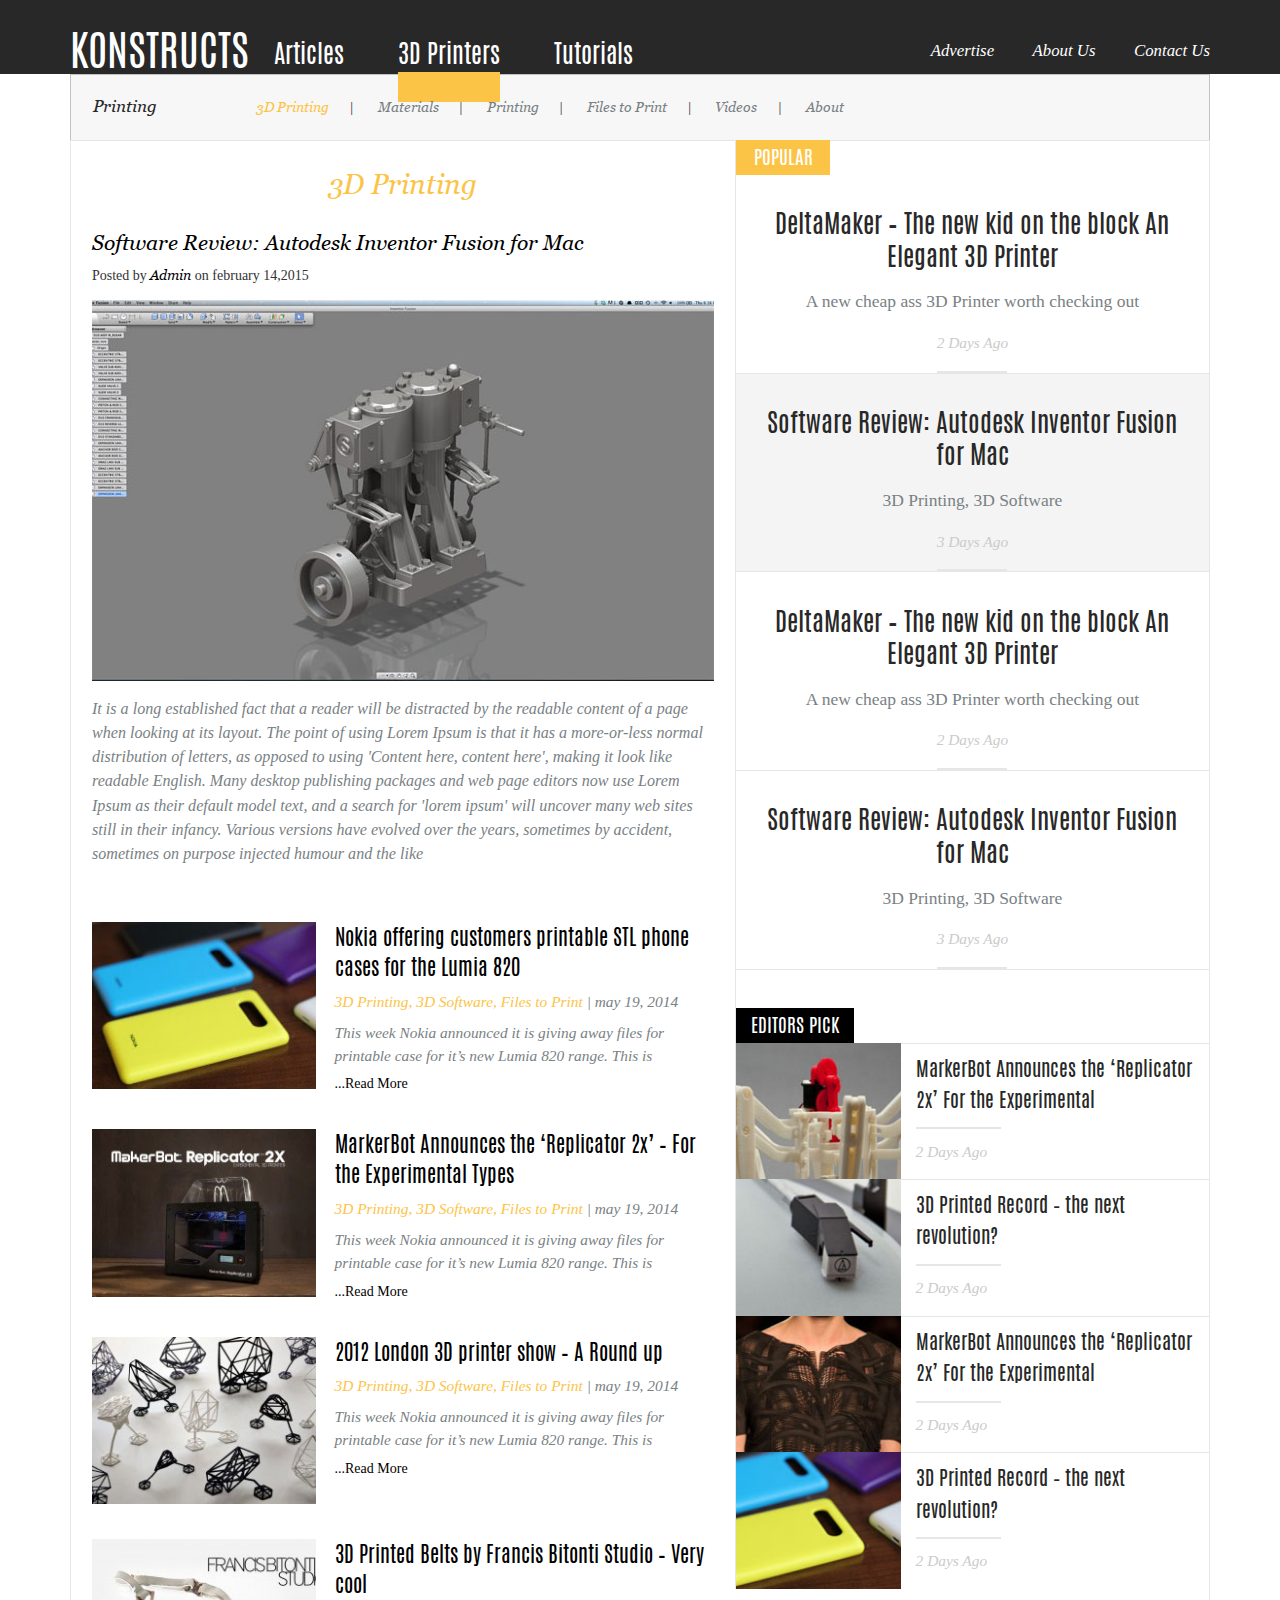
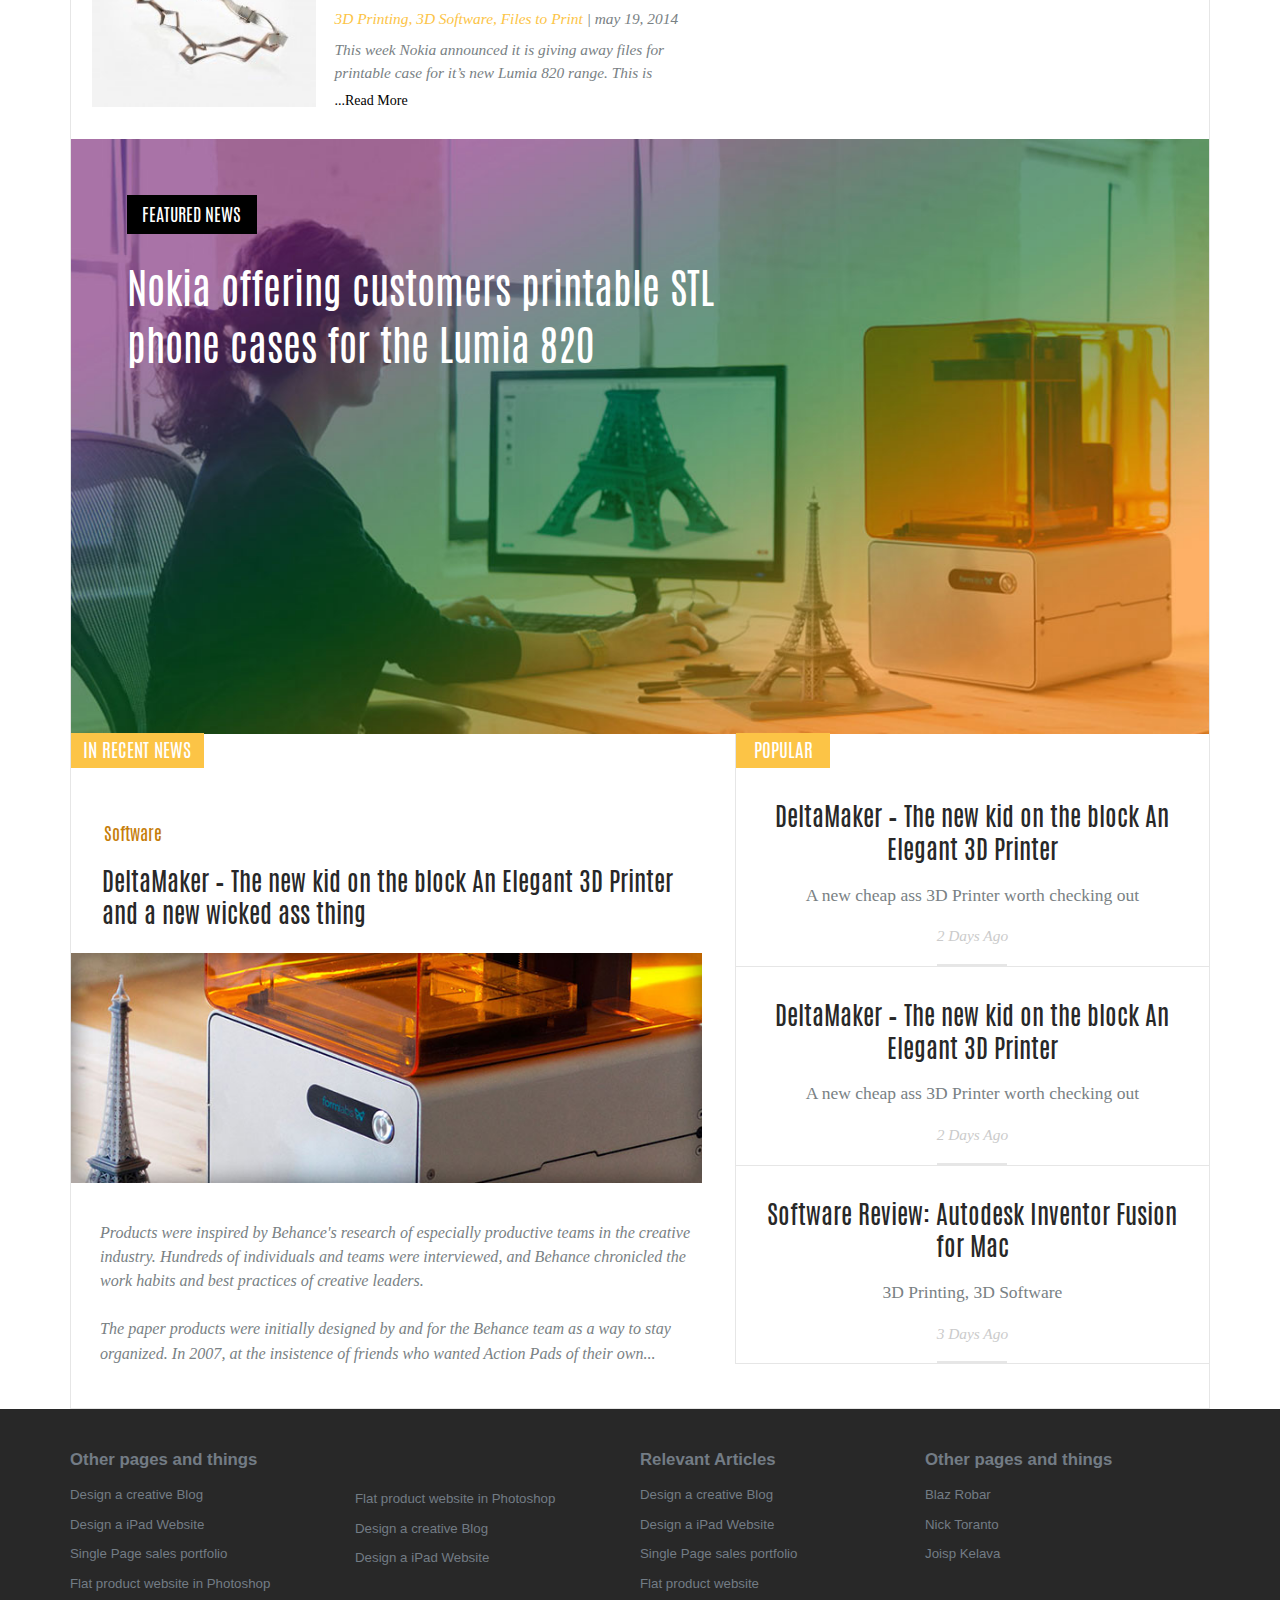
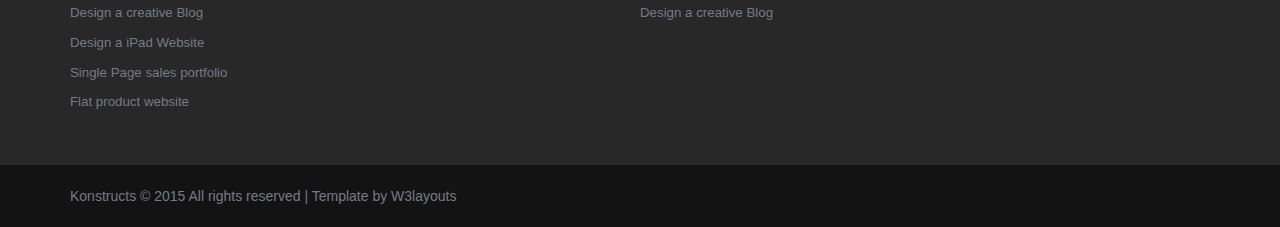
<file: 3dprinting.html>
<!--
Author: W3layouts
Author URL: http://w3layouts.com
License: Creative Commons Attribution 3.0 Unported
License URL: http://creativecommons.org/licenses/by/3.0/
-->
<!DOCTYPE html>
<html>
<head>
<title>Konstructs a Blogging Category Flat Bootstarp  Responsive Web Template | 3D-Printing :: w3layouts</title>
<link href="css/bootstrap.css" rel='stylesheet' type='text/css' />
<!-- Custom Theme files -->
<link href="css/style.css" rel="stylesheet" type="text/css" media="all" />
<!-- Custom Theme files -->
<script src="js/jquery.min.js"></script>
<!-- Custom Theme files -->
<meta name="viewport" content="width=device-width, initial-scale=1">
<meta http-equiv="Content-Type" content="text/html; charset=utf-8" />
<meta name="keywords" content="Konstructs Responsive web template, Bootstrap Web Templates, Flat Web Templates, Andriod Compatible web template, 
Smartphone Compatible web template, free webdesigns for Nokia, Samsung, LG, SonyErricsson, Motorola web design" />
<script type="application/x-javascript"> addEventListener("load", function() { setTimeout(hideURLbar, 0); }, false); function hideURLbar(){ window.scrollTo(0,1); } </script>
</head>
<body>
	<!-- header-section-starts -->
	<div class="header">
		<div class="container">
			<div class="logo">
				<a href="index.html"><h1>konstructs</h1></a>
			</div>
			<div class="pages">
				<ul>
					<li><a href="index.html">Articles</a></li>
					<li><a class="active" href="3dprinting.html">3D Printers</a></li>
					<li><a href="404.html">Tutorials</a></li>
				</ul>
			</div>
			<div class="navigation">
				<ul>
					<li><a href="contact.html">Advertise</a></li>
					<li><a href="about.html">About Us</a></li>
					<li><a href="contact.html">Contact Us</a></li>
				</ul>
			</div>
			<div class="clearfix"></div>
		</div>
	</div>
	<div class="container">
		<div class="header-bottom">
            <div class="type">
				<h5>Printing</h5>
			</div>
			<span class="menu"></span>
			<div class="list-nav">
				<ul>                                                                 
					<li><a class="active" href="#">3D Printing</a></li>|
					<li><a href="materials.html">Materials</a></li>|
					<li><a href="printing.html">Printing</a></li>|
					<li><a href="filestoprint.html">Files to Print</a></li>|
					<li><a href="404.html">Videos</a></li>|
					<li><a href="about.html">About</a></li>
				</ul>
			</div>
			<!-- script for menu -->
				<script>
				$( "span.menu" ).click(function() {
				  $( ".list-nav" ).slideToggle( "slow", function() {
				    // Animation complete.
				  });
				});
			</script>
			<!-- script for menu -->
			<div class="clearfix"></div>
        </div>
	</div>
	<div class="container">
		<div class="content">
			<div class="col-md-7 printing-content">
				<div class="print-main">
					<h3>3D Printing</h3>
					<a href="single.html">Software Review: Autodesk Inventor Fusion for Mac</a>
					<p class="sub_head">Posted by <a href="#">Admin</a> on february 14,2015</p>
					<a href="single.html"><img src="images/print.jpg" class="img-responsive" alt="" /></a>
					<p class="ptext">It is a long established fact that a reader will be distracted by the readable content of a page when looking at its layout. The point of using Lorem Ipsum is that it has a more-or-less normal distribution of letters, as opposed to using 'Content here, content here', making it look like readable English. Many desktop publishing packages and web page editors now use Lorem Ipsum as their default model text, and a search for 'lorem ipsum' will uncover many web sites still in their infancy. Various versions have evolved over the years, sometimes by accident, sometimes on purpose injected humour and the like</p>
				</div>
				<div class="print-grids">
					<div class="print-grid">
						<div class="print-img">
							<a href="single.html"><img src="images/p1.jpg" class="img-responsive" alt="" /></a>
						</div>
						<div class="print-text">
							<a class="bhead" href="single.html">Nokia offering customers printable STL phone cases for the Lumia 820</a>
							<p><a href="#">3D Printing, <a href="#">3D Software,</a><a href="#"> Files to Print </a> |   may 19, 2014</p>
							<p>This week Nokia announced it is giving away files for printable case for it’s new Lumia 820 range. This is</p>
							<a class="more" href="single.html">...Read More</a>
						</div>
						<div class="clearfix"></div>
					</div>
					<div class="print-grid">
						<div class="print-img">
							<a href="single.html"><img src="images/p2.jpg" class="img-responsive" alt="" /></a>
						</div>
						<div class="print-text">
							<a class="bhead" href="single.html">MarkerBot Announces the ‘Replicator 2x’ – For the Experimental Types</a>
							<p><a href="#">3D Printing, <a href="#">3D Software,</a><a href="#"> Files to Print </a> |   may 19, 2014</p>
							<p>This week Nokia announced it is giving away files for printable case for it’s new Lumia 820 range. This is</p>
							<a class="more" href="single.html">...Read More</a>
						</div>
						<div class="clearfix"></div>
					</div>
					<div class="print-grid">
						<div class="print-img">
							<a href="single.html"><img src="images/p3.jpg" class="img-responsive" alt="" /></a>
						</div>
						<div class="print-text">
							<a class="bhead" href="single.html">2012 London 3D printer show – A Round up</a>
							<p><a href="#">3D Printing, <a href="#">3D Software,</a><a href="#"> Files to Print </a> |   may 19, 2014</p>
							<p>This week Nokia announced it is giving away files for printable case for it’s new Lumia 820 range. This is</p>
							<a class="more" href="single.html">...Read More</a>
						</div>
						<div class="clearfix"></div>
					</div>
					<div class="print-grid">
						<div class="print-img">
							<a href="single.html"><img src="images/p4.jpg" class="img-responsive" alt="" /></a>
						</div>
						<div class="print-text">
							<a class="bhead" href="single.html">3D Printed Belts by Francis Bitonti Studio – Very cool</a>
							<p><a href="#">3D Printing, <a href="#">3D Software,</a><a href="#"> Files to Print </a> |   may 19, 2014</p>
							<p>This week Nokia announced it is giving away files for printable case for it’s new Lumia 820 range. This is</p>
							<a class="more" href="single.html">...Read More</a>
						</div>
						<div class="clearfix"></div>
					</div>
				</div>
			</div>
			<div class="col-md-5 content-right">
			<div class="content-right-top">
				<h5 class="head">Popular</h5>	
				<a href="single.html">
					<div class="editor text-center">
						<h3>DeltaMaker – The new kid on the block An Elegant 3D Printer</h3>
						<p>A new cheap ass 3D Printer worth checking out</p>
						<label>2 Days Ago</label>
						<span></span>
					</div>
				</a>
				<a class="active" href="single.html">
					<div class="editor text-center">
						<h3>Software Review: Autodesk Inventor Fusion for Mac</h3>
						<p>3D Printing, 3D Software</p>
						<label>3 Days Ago</label>
						<span></span>
					</div>
				</a>
				<a href="single.html">
					<div class="editor text-center">
						<h3>DeltaMaker – The new kid on the block An Elegant 3D Printer</h3>
						<p>A new cheap ass 3D Printer worth checking out</p>
						<label>2 Days Ago</label>
						<span></span>
					</div>
				</a>
				<a href="single.html">
					<div class="editor text-center">
						<h3>Software Review: Autodesk Inventor Fusion for Mac</h3>
						<p>3D Printing, 3D Software</p>
						<label>3 Days Ago</label>
						<span></span>
					</div>
				</a>
				</div>
				<div class="editors-pic-grids">
					<h5>Editors Pick</h5>
					<div class="editors-pic">
						<div class="e-pic">
							<a href="single.html"><img src="images/ep1.jpg" alt="" /></a>
						</div>
						<div class="e-pic-info">
							<a href="single.html">MarkerBot Announces the ‘Replicator 2x’  For the Experimental</a>
							<span></span>
							<label>2 Days Ago</label>
						</div>
						<div class="clearfix"></div>
					</div>
					<div class="editors-pic">
						<div class="e-pic">
							<a href="single.html"><img src="images/ep2.jpg" alt="" /></a>
						</div>
						<div class="e-pic-info">
							<a href="single.html">3D Printed Record – the next revolution?</a>
							<span></span>
							<label>2 Days Ago</label>
						</div>
						<div class="clearfix"></div>
					</div>
					<div class="editors-pic">
						<div class="e-pic">
							<a href="single.html"><img src="images/ep3.jpg" alt="" /></a>
						</div>
						<div class="e-pic-info">
							<a href="single.html">MarkerBot Announces the ‘Replicator 2x’  For the Experimental</a>
							<span></span>
							<label>2 Days Ago</label>
						</div>
						<div class="clearfix"></div>
					</div>
					<div class="editors-pic">
						<div class="e-pic">
							<a href="single.html"><img src="images/ep4.jpg" alt="" /></a>
						</div>
						<div class="e-pic-info">
							<a href="single.html">3D Printed Record – the next revolution?</a>
							<span></span>
							<label>2 Days Ago</label>
						</div>
						<div class="clearfix"></div>
					</div>
				</div>
			</div>
			<div class="clearfix"></div>
			<div class="features">
				<h5>Featured news</h5>
				<h2>Nokia offering customers printable STL phone cases for the Lumia 820</h2>
			</div>
		<div class="col-md-7 content-left">
				<div class="article">
					<h5 class="head">in recent news</h5>
					<h6>Software </h6>
					<a class="title" href="single.html">DeltaMaker – The new kid on the block An Elegant 3D Printer and a new wicked ass thing</a>
					<a href="single.html"><img src="images/a1.jpg" alt="" /></a>
					<p>Products were inspired by Behance's research of especially productive teams in the creative industry. Hundreds of individuals and teams were interviewed, and Behance chronicled the work habits and best practices of creative leaders. </p>
					<p>The paper products were initially designed by and for the Behance team as a way to stay organized. In 2007, at the insistence of friends who wanted Action Pads of their own...</p>
				</div>
			</div>
			<div class="col-md-5 content-right content-right-top">
				<h5 class="head">Popular</h5>	
				<a href="single.html">
				<div class="editor text-center">
					<h3>DeltaMaker – The new kid on the block An Elegant 3D Printer</h3>
					<p>A new cheap ass 3D Printer worth checking out</p>
					<label>2 Days Ago</label>
					<span></span>
				</div>
				</a>
				<a href="single.html">
				<div class="editor text-center">
					<h3>DeltaMaker – The new kid on the block An Elegant 3D Printer</h3>
					<p>A new cheap ass 3D Printer worth checking out</p>
					<label>2 Days Ago</label>
					<span></span>
				</div>
				</a>
				<a href="single.html">
				<div class="editor text-center">
					<h3>Software Review: Autodesk Inventor Fusion for Mac</h3>
					<p>3D Printing, 3D Software</p>
					<label>3 Days Ago</label>
					<span></span>
				</div>
				</a>
			</div>	
			<div class="clearfix"></div>			
		</div>
	</div>
	<div class="footer">
		<div class="footer-top">
			<div class="container">
				<div class="col-md-3 footer-links">
					<h4>Other pages and things</h4>
					<a href="#">Design a creative Blog</a>
					<a href="#">Design a iPad Website</a>
					<a href="#">Single Page sales portfolio </a>
					<a href="#">Flat product website in Photoshop</a>
					<a href="#">Design a creative Blog</a>
					<a href="#">Design a iPad Website</a>
					<a href="#">Single Page sales portfolio </a>
					<a href="#">Flat product website</a>
				</div>
				<div class="col-md-3 footer-links span_66">
					<a href="#">Flat product website in Photoshop</a>
					<a href="#">Design a creative Blog</a>
					<a href="#">Design a iPad Website </a>
				</div>
				<div class="col-md-3 footer-links">
					<h4>Relevant Articles</h4>
					<a href="#">Design a creative Blog</a>
					<a href="#">Design a iPad Website</a>
					<a href="#">Single Page sales portfolio </a>
					<a href="#">Flat product website</a>
					<a href="#">Design a creative Blog</a>
				</div>
				<div class="col-md-3 footer-links">
					<h4>Other pages and things</h4>
					<a href="#">Blaz Robar</a>
					<a href="#">Nick Toranto</a>
					<a href="#">Joisp Kelava</a>
				</div>
				<div class="clearfix"></div>
			</div>
		</div>
		<div class="footer-bottom">
			<div class="container">
				<div class="copyrights">
					<p>Konstructs © 2015 All rights reserved | Template by  <a href="http://w3layouts.com">  W3layouts</a></p>
				</div>
			</div>
		</div>
	</div>
</body>
</html>
</file>
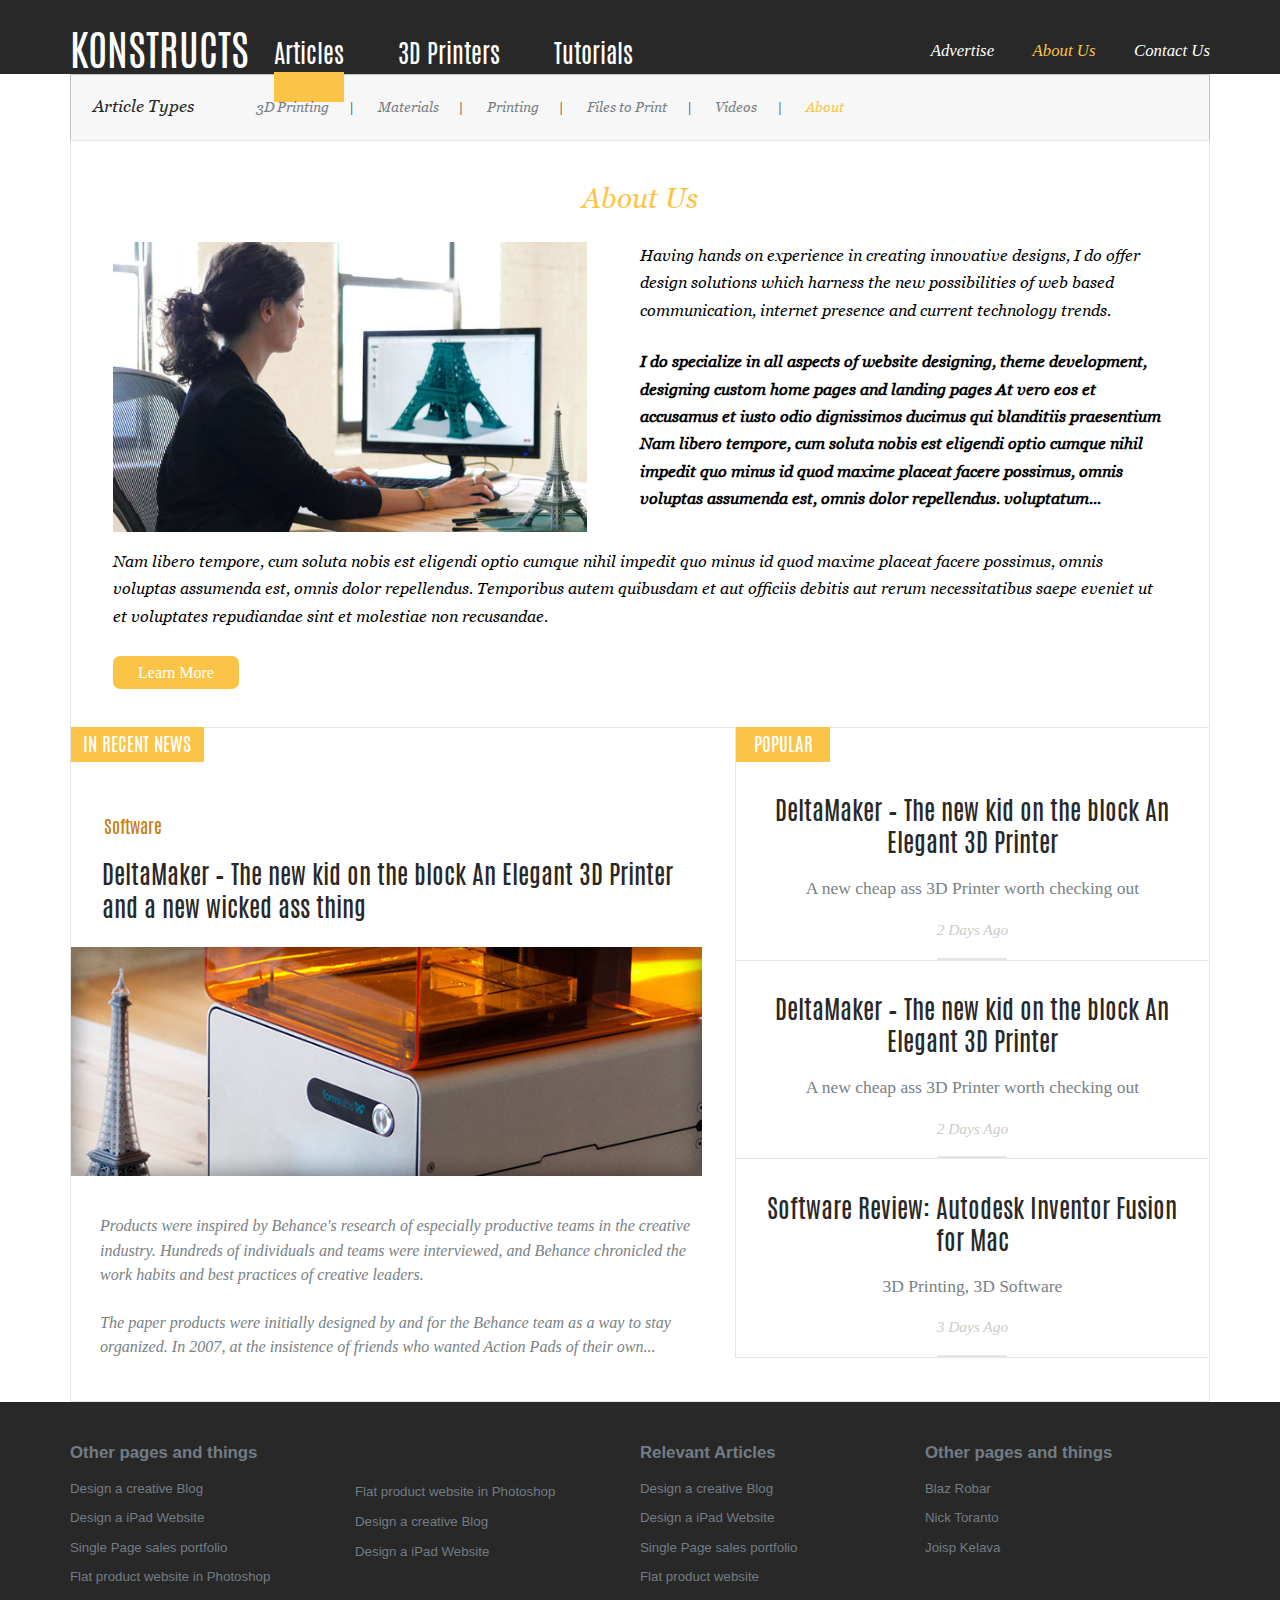
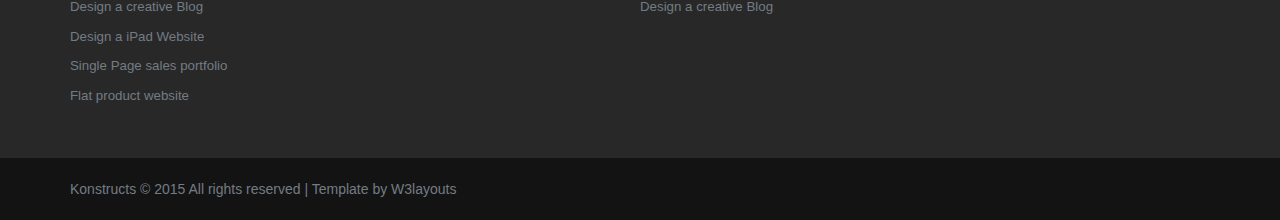
<file: about.html>
<!--
Author: W3layouts
Author URL: http://w3layouts.com
License: Creative Commons Attribution 3.0 Unported
License URL: http://creativecommons.org/licenses/by/3.0/
-->
<!DOCTYPE html>
<html>
<head>
<title>Konstructs a Blogging Category Flat Bootstarp  Responsive Web Template | About :: w3layouts</title>
<link href="css/bootstrap.css" rel='stylesheet' type='text/css' />
<!-- Custom Theme files -->
<link href="css/style.css" rel="stylesheet" type="text/css" media="all" />
<!-- Custom Theme files -->
<script src="js/jquery.min.js"></script>
<!-- Custom Theme files -->
<meta name="viewport" content="width=device-width, initial-scale=1">
<meta http-equiv="Content-Type" content="text/html; charset=utf-8" />
<meta name="keywords" content="Konstructs Responsive web template, Bootstrap Web Templates, Flat Web Templates, Andriod Compatible web template, 
Smartphone Compatible web template, free webdesigns for Nokia, Samsung, LG, SonyErricsson, Motorola web design" />
<script type="application/x-javascript"> addEventListener("load", function() { setTimeout(hideURLbar, 0); }, false); function hideURLbar(){ window.scrollTo(0,1); } </script>
</head>
<body>
	<!-- header-section-starts -->
	<div class="header">
		<div class="container">
			<div class="logo">
				<a href="index.html"><h1>konstructs</h1></a>
			</div>
			<div class="pages">
				<ul>
					<li><a class="active" href="index.html">Articles</a></li>
					<li><a href="3dprinting.html">3D Printers</a></li>
					<li><a href="404.html">Tutorials</a></li>
				</ul>
			</div>
			<div class="navigation">
				<ul>
					<li><a href="contact.html">Advertise</a></li>
					<li><a class="active" href="about.html">About Us</a></li>
					<li><a href="contact.html">Contact Us</a></li>
				</ul>
			</div>
			<div class="clearfix"></div>
		</div>
	</div>
	<div class="container">
		<div class="header-bottom">
            <div class="type">
				<h5>Article Types</h5>
			</div>
			<span class="menu"></span>
			<div class="list-nav">
				<ul>                                                                 
					<li><a href="3dprinting.html">3D Printing</a></li>|
					<li><a href="materials.html">Materials</a></li>|
					<li><a href="printing.html">Printing</a></li>|
					<li><a href="filestoprint.html">Files to Print</a></li>|
					<li><a href="404.html">Videos</a></li>|
					<li><a class="active" href="about.html">About</a></li>
				</ul>
			</div>
			<!-- script for menu -->
				<script>
				$( "span.menu" ).click(function() {
				  $( ".list-nav" ).slideToggle( "slow", function() {
				    // Animation complete.
				  });
				});
			</script>
			<!-- script for menu -->
			<div class="clearfix"></div>
        </div>
	</div>
	<div class="container">
		<div class="content">
			<div class="about-content">
				<!-- about -->
			<h3>About Us</h3>			
			<img src="images/abt_pic.jpg" alt=" " />
			<p>Having hands on experience in creating innovative designs, I do offer design 
				solutions which harness the new possibilities of web based communication, 
				internet presence and current technology trends. 
				<label>I do specialize in all aspects of website designing, theme development, 
					designing custom home pages and landing pages At vero eos et accusamus 
					et iusto odio dignissimos ducimus
					qui blanditiis praesentium Nam libero tempore, cum soluta nobis est eligendi 
			optio cumque nihil impedit quo minus id quod maxime placeat facere 
			possimus, omnis voluptas assumenda est, omnis dolor repellendus. voluptatum...</label></p>
			<div class="clearfix"></div>
		<p class="Nam">Nam libero tempore, cum soluta nobis est eligendi 
			optio cumque nihil impedit quo minus id quod maxime placeat facere 
			possimus, omnis voluptas assumenda est, omnis dolor repellendus.
			Temporibus autem quibusdam et aut officiis debitis aut rerum necessitatibus 
			saepe eveniet ut et voluptates repudiandae sint et molestiae non recusandae.</p>
		<div class="more">
			<a href="single.html">Learn More</a>
		</div>
	</div>
<!-- //about -->
		<div class="col-md-7 content-left">
				<div class="article">
					<h5 class="head">in recent news</h5>
					<h6>Software </h6>
					<a class="title" href="single.html">DeltaMaker – The new kid on the block An Elegant 3D Printer and a new wicked ass thing</a>
					<a href="single.html"><img src="images/a1.jpg" alt="" /></a>
					<p>Products were inspired by Behance's research of especially productive teams in the creative industry. Hundreds of individuals and teams were interviewed, and Behance chronicled the work habits and best practices of creative leaders. </p>
					<p>The paper products were initially designed by and for the Behance team as a way to stay organized. In 2007, at the insistence of friends who wanted Action Pads of their own...</p>
				</div>
			</div>
			<div class="col-md-5 content-right content-right-top">
				<h5 class="head">Popular</h5>	
				<a href="single.html">
				<div class="editor text-center">
					<h3>DeltaMaker – The new kid on the block An Elegant 3D Printer</h3>
					<p>A new cheap ass 3D Printer worth checking out</p>
					<label>2 Days Ago</label>
					<span></span>
				</div>
				</a>
				<a href="single.html">
				<div class="editor text-center">
					<h3>DeltaMaker – The new kid on the block An Elegant 3D Printer</h3>
					<p>A new cheap ass 3D Printer worth checking out</p>
					<label>2 Days Ago</label>
					<span></span>
				</div>
				</a>
				<a href="single.html">
				<div class="editor text-center">
					<h3>Software Review: Autodesk Inventor Fusion for Mac</h3>
					<p>3D Printing, 3D Software</p>
					<label>3 Days Ago</label>
					<span></span>
				</div>
				</a>
			</div>	
			<div class="clearfix"></div>			
		</div>
	</div>
	<div class="footer">
		<div class="footer-top">
			<div class="container">
				<div class="col-md-3 footer-links">
					<h4>Other pages and things</h4>
					<a href="#">Design a creative Blog</a>
					<a href="#">Design a iPad Website</a>
					<a href="#">Single Page sales portfolio </a>
					<a href="#">Flat product website in Photoshop</a>
					<a href="#">Design a creative Blog</a>
					<a href="#">Design a iPad Website</a>
					<a href="#">Single Page sales portfolio </a>
					<a href="#">Flat product website</a>
				</div>
				<div class="col-md-3 footer-links span_66">
					<a href="#">Flat product website in Photoshop</a>
					<a href="#">Design a creative Blog</a>
					<a href="#">Design a iPad Website </a>
				</div>
				<div class="col-md-3 footer-links">
					<h4>Relevant Articles</h4>
					<a href="#">Design a creative Blog</a>
					<a href="#">Design a iPad Website</a>
					<a href="#">Single Page sales portfolio </a>
					<a href="#">Flat product website</a>
					<a href="#">Design a creative Blog</a>
				</div>
				<div class="col-md-3 footer-links">
					<h4>Other pages and things</h4>
					<a href="#">Blaz Robar</a>
					<a href="#">Nick Toranto</a>
					<a href="#">Joisp Kelava</a>
				</div>
				<div class="clearfix"></div>
			</div>
		</div>
		<div class="footer-bottom">
			<div class="container">
				<div class="copyrights">
					<p>Konstructs © 2015 All rights reserved | Template by  <a href="http://w3layouts.com">  W3layouts</a></p>
				</div>
			</div>
		</div>
	</div>
</body>
</html>
</file>
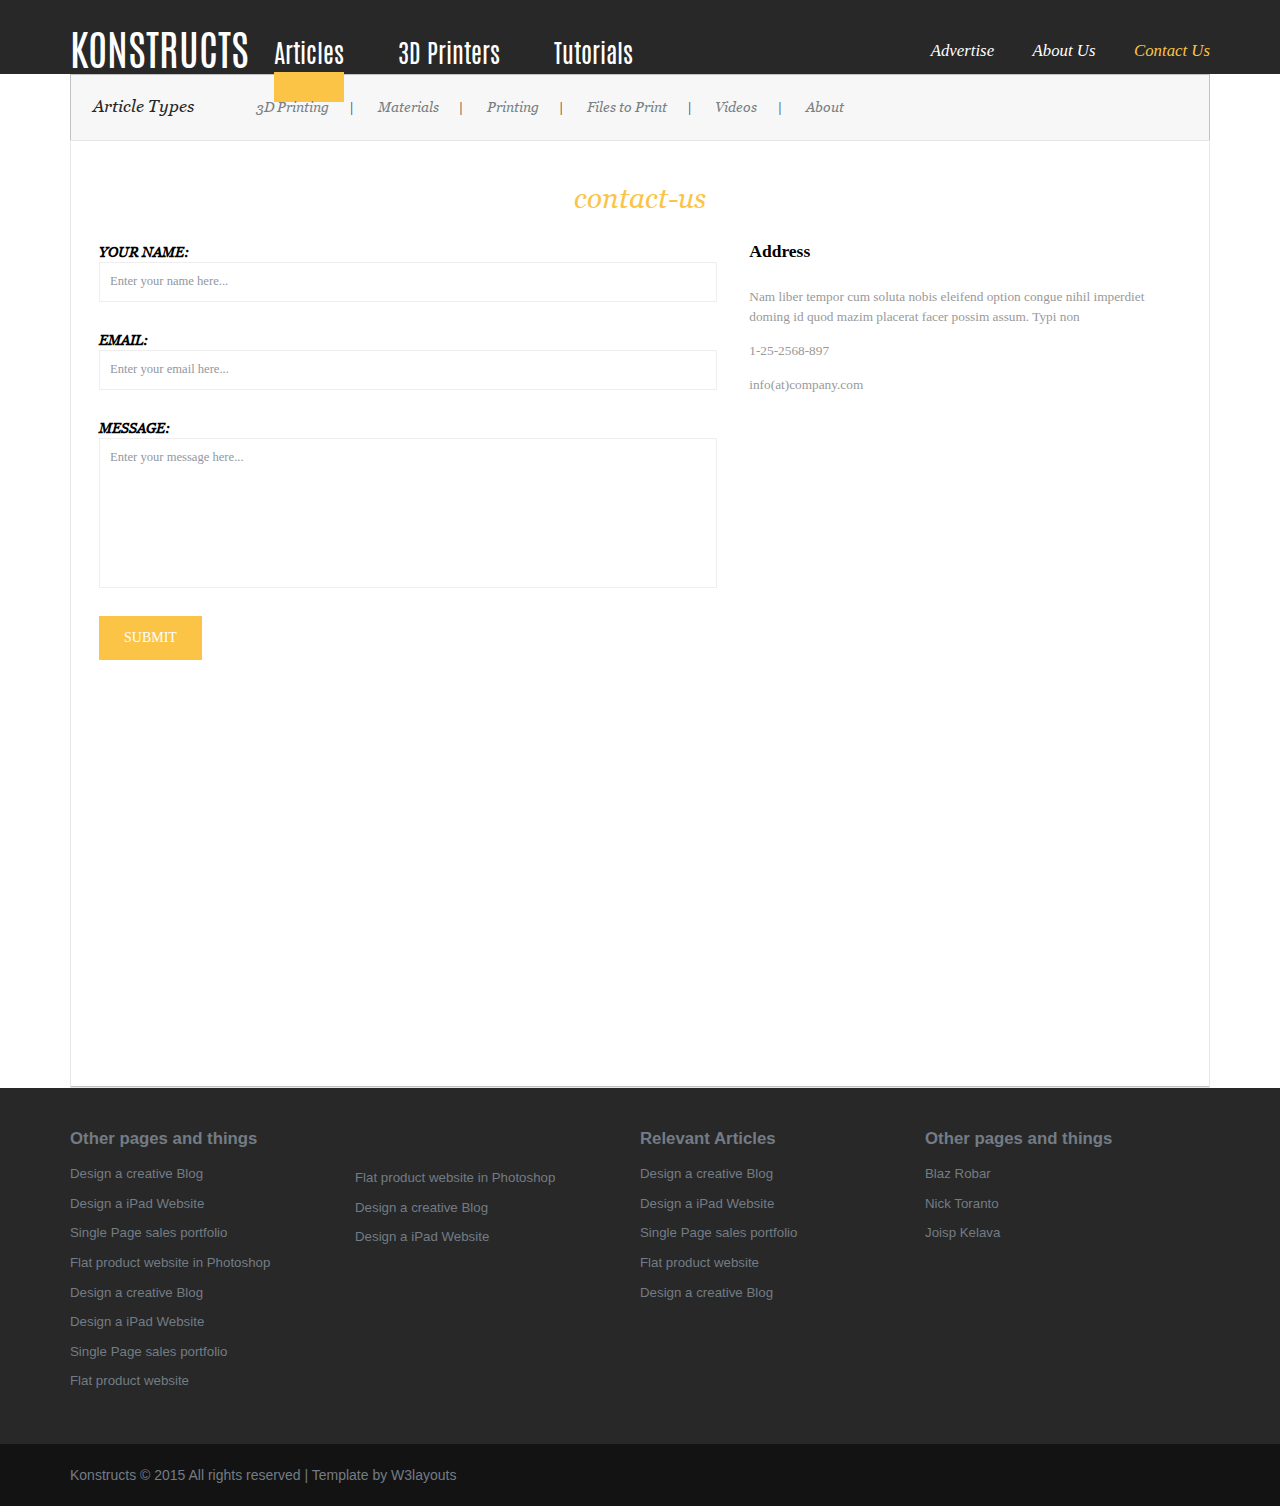
<file: contact.html>
<!--
Author: W3layouts
Author URL: http://w3layouts.com
License: Creative Commons Attribution 3.0 Unported
License URL: http://creativecommons.org/licenses/by/3.0/
-->
<!DOCTYPE html>
<html>
<head>
<title>Konstructs a Blogging Category Flat Bootstarp  Responsive Web Template | Contact :: w3layouts</title>
<link href="css/bootstrap.css" rel='stylesheet' type='text/css' />
<!-- Custom Theme files -->
<link href="css/style.css" rel="stylesheet" type="text/css" media="all" />
<!-- Custom Theme files -->
<script src="js/jquery.min.js"></script>
<!-- Custom Theme files -->
<meta name="viewport" content="width=device-width, initial-scale=1">
<meta http-equiv="Content-Type" content="text/html; charset=utf-8" />
<meta name="keywords" content="Konstructs Responsive web template, Bootstrap Web Templates, Flat Web Templates, Andriod Compatible web template, 
Smartphone Compatible web template, free webdesigns for Nokia, Samsung, LG, SonyErricsson, Motorola web design" />
<script type="application/x-javascript"> addEventListener("load", function() { setTimeout(hideURLbar, 0); }, false); function hideURLbar(){ window.scrollTo(0,1); } </script>
</head>
<body>
	<!-- header-section-starts -->
	<div class="header">
		<div class="container">
			<div class="logo">
				<a href="index.html"><h1>konstructs</h1></a>
			</div>
			<div class="pages">
				<ul>
					<li><a class="active" href="index.html">Articles</a></li>
					<li><a href="3dprinting.html">3D Printers</a></li>
					<li><a href="404.html">Tutorials</a></li>
				</ul>
			</div>
			<div class="navigation">
				<ul>
					<li><a href="contact.html">Advertise</a></li>
					<li><a href="about.html">About Us</a></li>
					<li><a class="active" href="contact.html">Contact Us</a></li>
				</ul>
			</div>
			<div class="clearfix"></div>
		</div>
	</div>
	<div class="container">
		<div class="header-bottom">
            <div class="type">
				<h5>Article Types</h5>
			</div>
			<span class="menu"></span>
			<div class="list-nav">
				<ul>                                                                 
					<li><a href="3dprinting.html">3D Printing</a></li>|
					<li><a href="materials.html">Materials</a></li>|
					<li><a href="printing.html">Printing</a></li>|
					<li><a href="filestoprint.html">Files to Print</a></li>|
					<li><a href="404.html">Videos</a></li>|
					<li><a href="about.html">About</a></li>
				</ul>
			</div>
			<!-- script for menu -->
				<script>
				$( "span.menu" ).click(function() {
				  $( ".list-nav" ).slideToggle( "slow", function() {
				    // Animation complete.
				  });
				});
			</script>
			<!-- script for menu -->
			<div class="clearfix"></div>
        </div>
	</div>
	<div class="container">
		<div class="content">
		<div class="contact-section">
			        <h3 class="c-head">contact-us</h3>
				<div class="singel_right">
			     <div class="lcontact span_1_of_contact">
				      <div class="contact-form">
				  	        <form method="post" action="">
					    	    <p class="comment-form-author"><label for="author">Your Name:</label>
					    	    	<input type="text" class="textbox" value="Enter your name here..." onfocus="this.value = '';" onblur="if (this.value == '') {this.value = 'Enter your name here...';}">
						    	</p>
						        <p class="comment-form-author"><label for="author">Email:</label>
						     	   <input type="text" class="textbox" value="Enter your email here..." onfocus="this.value = '';" onblur="if (this.value == '') {this.value = 'Email';}">
						        </p>
						        <p class="comment-form-author"><label for="author">Message:</label>
						    	  <textarea value="Enter your message here..." onfocus="this.value = '';" onblur="if (this.value == '') {this.value = 'Message';}">Enter your message here...</textarea>
						        </p>
						        <input name="submit" type="submit" id="submit" value="Submit">
					        </form>
				       </div>
			     </div>
			     <div class="contact_grid span_2_of_contact_right">
					<h3>Address</h3>
				    <div class="address">
						<i class="pin_icon"></i>
					    <div class="contact_address">
						  Nam liber tempor cum soluta nobis eleifend option congue nihil imperdiet doming id quod mazim placerat facer possim assum. Typi non
					    </div>
					    <div class="clearfix"></div>
					</div>
					<div class="address">
						<i class="phone"></i>
					    <div class="contact_address">
						   1-25-2568-897
					    </div>
					    <div class="clearfix"></div>
					</div>
					<div class="address">
						<i class="mail"></i>
					    <div class="contact_email">
						  <a href="mailto:example@gmail.com">info(at)company.com</a>
					    </div>
					    <div class="clearfix"></div>
					</div>
		        </div>
		        <div class="clearfix"></div>
		    </div>
		    <div class="map">
		    	<iframe src="https://www.google.com/maps/embed?pb=!1m18!1m12!1m3!1d387144.007583421!2d-73.97800349999999!3d40.7056308!2m3!1f0!2f0!3f0!3m2!1i1024!2i768!4f13.1!3m3!1m2!1s0x89c24fa5d33f083b%3A0xc80b8f06e177fe62!2sNew+York%2C+NY%2C+USA!5e0!3m2!1sen!2sin!4v1413440825630" frameborder="0" style="border:0"></iframe>
		    </div>
			</div>		
		</div>
	</div>
	<div class="footer">
		<div class="footer-top">
			<div class="container">
				<div class="col-md-3 footer-links">
					<h4>Other pages and things</h4>
					<a href="#">Design a creative Blog</a>
					<a href="#">Design a iPad Website</a>
					<a href="#">Single Page sales portfolio </a>
					<a href="#">Flat product website in Photoshop</a>
					<a href="#">Design a creative Blog</a>
					<a href="#">Design a iPad Website</a>
					<a href="#">Single Page sales portfolio </a>
					<a href="#">Flat product website</a>
				</div>
				<div class="col-md-3 footer-links span_66">
					<a href="#">Flat product website in Photoshop</a>
					<a href="#">Design a creative Blog</a>
					<a href="#">Design a iPad Website </a>
				</div>
				<div class="col-md-3 footer-links">
					<h4>Relevant Articles</h4>
					<a href="#">Design a creative Blog</a>
					<a href="#">Design a iPad Website</a>
					<a href="#">Single Page sales portfolio </a>
					<a href="#">Flat product website</a>
					<a href="#">Design a creative Blog</a>
				</div>
				<div class="col-md-3 footer-links">
					<h4>Other pages and things</h4>
					<a href="#">Blaz Robar</a>
					<a href="#">Nick Toranto</a>
					<a href="#">Joisp Kelava</a>
				</div>
				<div class="clearfix"></div>
			</div>
		</div>
		<div class="footer-bottom">
			<div class="container">
				<div class="copyrights">
					<p>Konstructs © 2015 All rights reserved | Template by  <a href="http://w3layouts.com">  W3layouts</a></p>
				</div>
			</div>
		</div>
	</div>
</body>
</html>
</file>
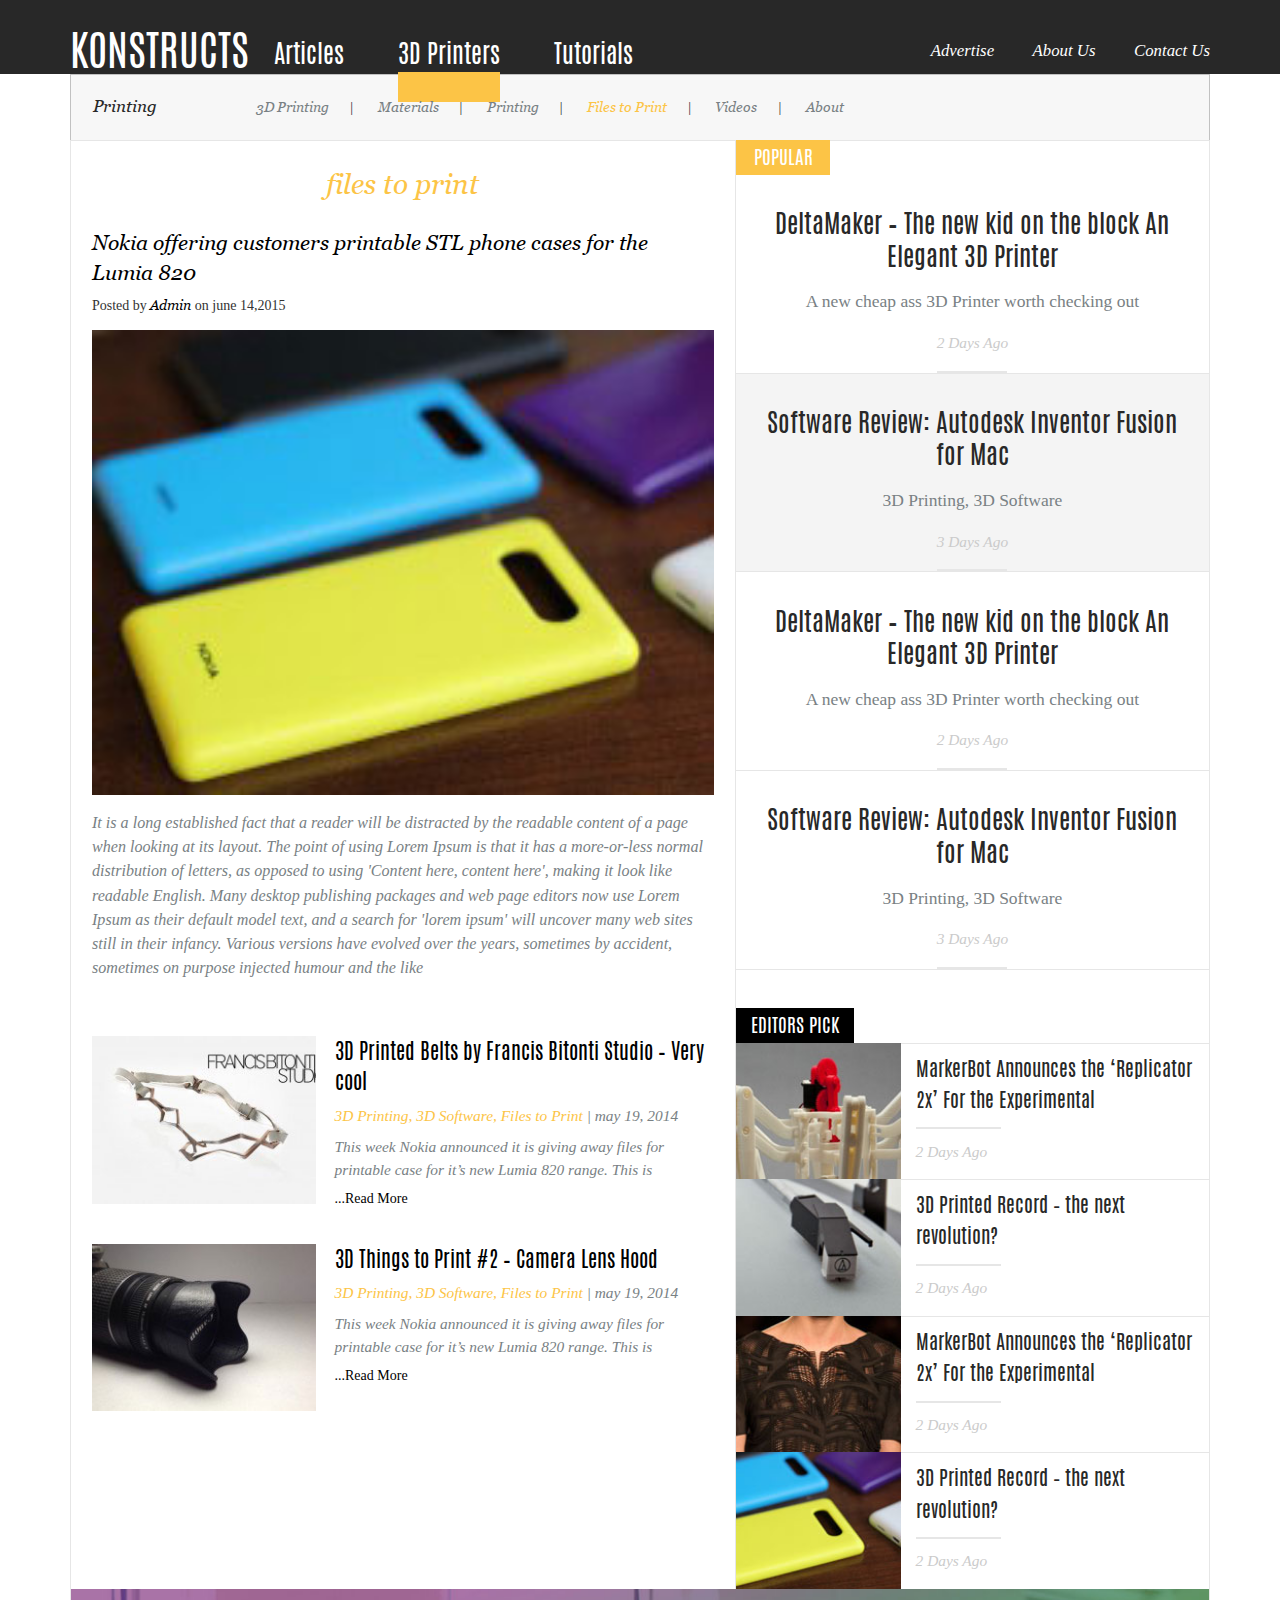
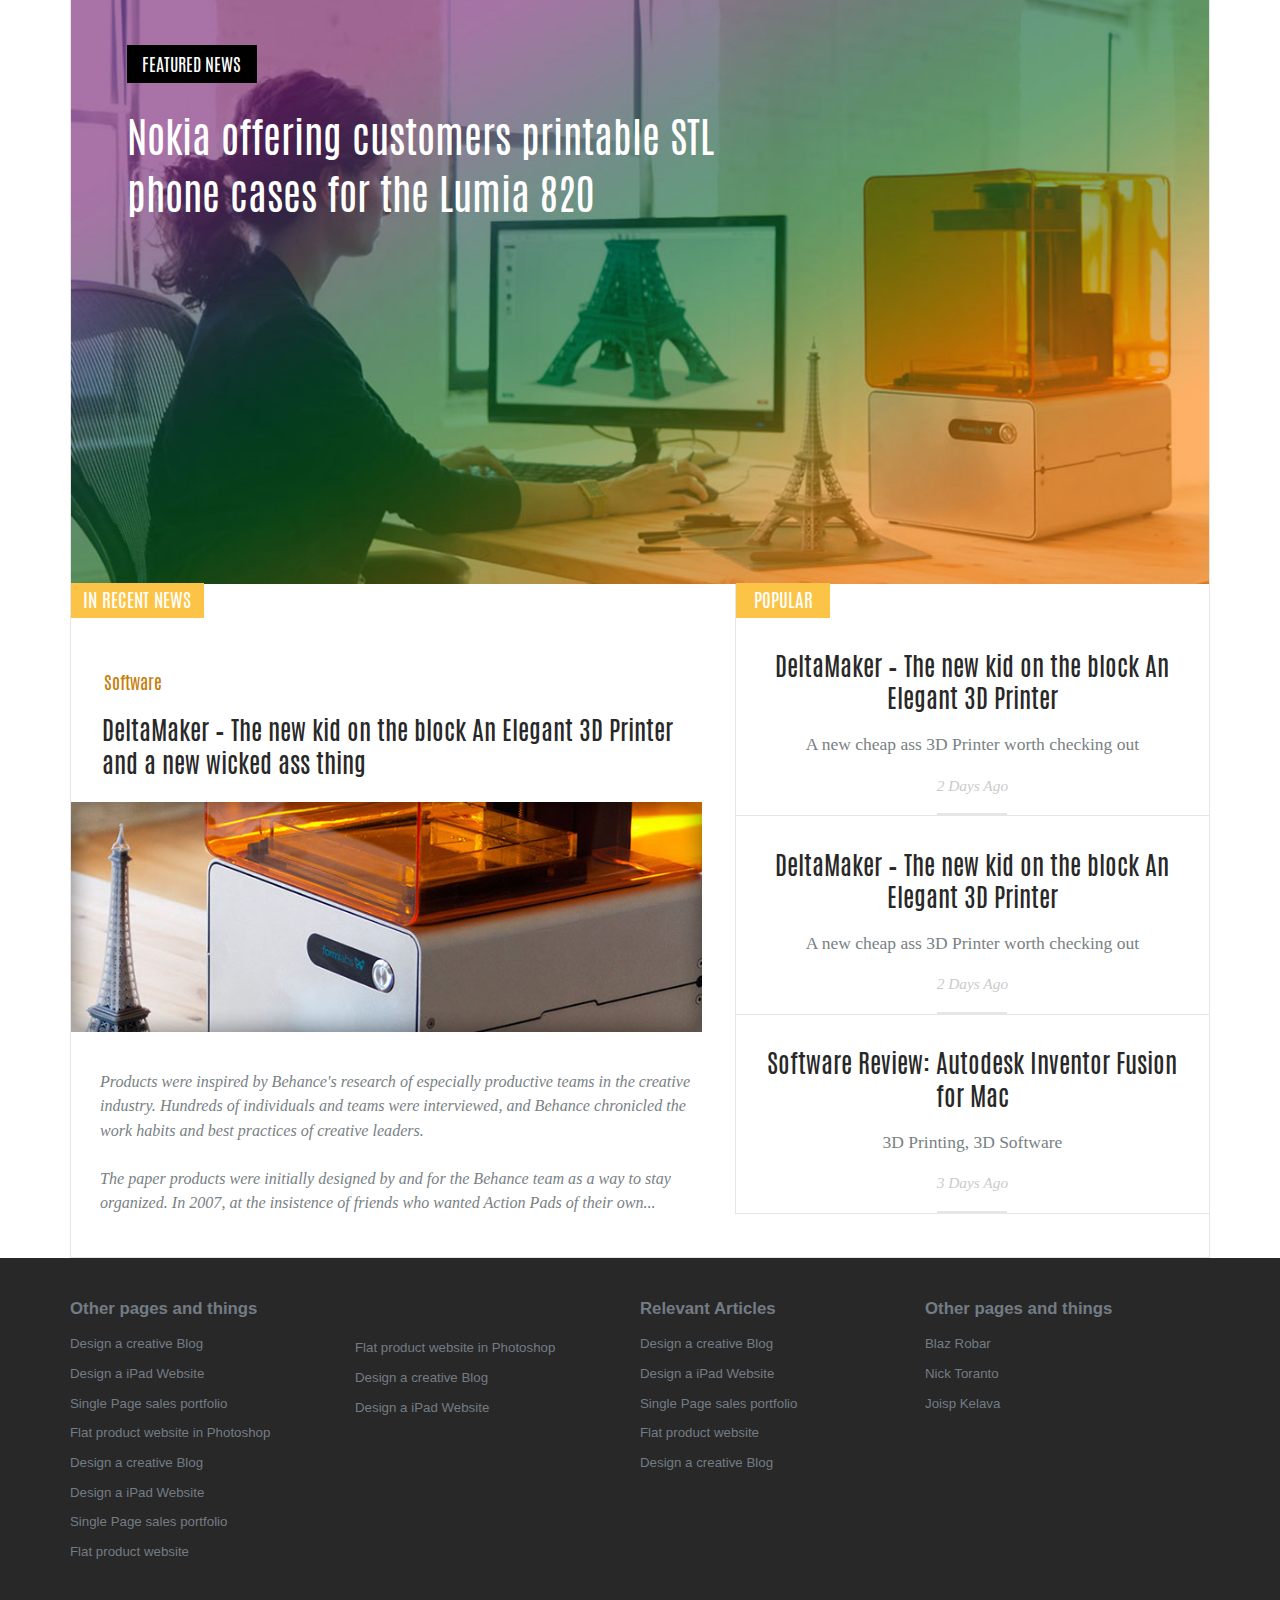
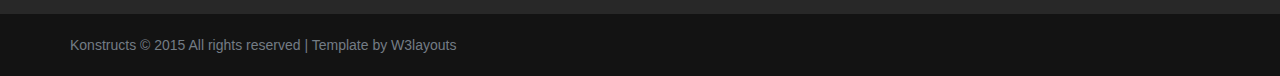
<file: filestoprint.html>
<!--
Author: W3layouts
Author URL: http://w3layouts.com
License: Creative Commons Attribution 3.0 Unported
License URL: http://creativecommons.org/licenses/by/3.0/
-->
<!DOCTYPE html>
<html>
<head>
<title>Konstructs a Blogging Category Flat Bootstarp  Responsive Web Template | Files-to-print :: w3layouts</title>
<link href="css/bootstrap.css" rel='stylesheet' type='text/css' />
<!-- Custom Theme files -->
<link href="css/style.css" rel="stylesheet" type="text/css" media="all" />
<!-- Custom Theme files -->
<script src="js/jquery.min.js"></script>
<!-- Custom Theme files -->
<meta name="viewport" content="width=device-width, initial-scale=1">
<meta http-equiv="Content-Type" content="text/html; charset=utf-8" />
<meta name="keywords" content="Konstructs Responsive web template, Bootstrap Web Templates, Flat Web Templates, Andriod Compatible web template, 
Smartphone Compatible web template, free webdesigns for Nokia, Samsung, LG, SonyErricsson, Motorola web design" />
<script type="application/x-javascript"> addEventListener("load", function() { setTimeout(hideURLbar, 0); }, false); function hideURLbar(){ window.scrollTo(0,1); } </script>
</head>
<body>
	<!-- header-section-starts -->
	<div class="header">
		<div class="container">
			<div class="logo">
				<a href="index.html"><h1>konstructs</h1></a>
			</div>
			<div class="pages">
				<ul>
					<li><a href="index.html">Articles</a></li>
					<li><a class="active" href="3dprinting.html">3D Printers</a></li>
					<li><a href="404.html">Tutorials</a></li>
				</ul>
			</div>
			<div class="navigation">
				<ul>
					<li><a href="contact.html">Advertise</a></li>
					<li><a href="about.html">About Us</a></li>
					<li><a href="contact.html">Contact Us</a></li>
				</ul>
			</div>
			<div class="clearfix"></div>
		</div>
	</div>
	<div class="container">
		<div class="header-bottom">
            <div class="type">
				<h5>Printing</h5>
			</div>
			<span class="menu"></span>
			<div class="list-nav">
				<ul>                                                                 
					<li><a href="3dprinting.html">3D Printing</a></li>|
					<li><a href="materials.html">Materials</a></li>|
					<li><a href="printing.html">Printing</a></li>|
					<li><a class="active" href="filestoprint.html">Files to Print</a></li>|
					<li><a href="404.html">Videos</a></li>|
					<li><a href="about.html">About</a></li>
				</ul>
			</div>
			<!-- script for menu -->
				<script>
				$( "span.menu" ).click(function() {
				  $( ".list-nav" ).slideToggle( "slow", function() {
				    // Animation complete.
				  });
				});
			</script>
			<!-- script for menu -->
			<div class="clearfix"></div>
        </div>
	</div>
	<div class="container">
		<div class="content">
			<div class="col-md-7 printing-content">
				<div class="print-main">
					<h3>files to print</h3>
					<a href="single.html">Nokia offering customers printable STL phone cases for the Lumia 820</a>
					<p class="sub_head">Posted by <a href="#">Admin</a> on june 14,2015</p>
					<a href="single.html"><img src="images/p1.jpg" class="img-responsive" alt="" /></a>
					<p class="ptext">It is a long established fact that a reader will be distracted by the readable content of a page when looking at its layout. The point of using Lorem Ipsum is that it has a more-or-less normal distribution of letters, as opposed to using 'Content here, content here', making it look like readable English. Many desktop publishing packages and web page editors now use Lorem Ipsum as their default model text, and a search for 'lorem ipsum' will uncover many web sites still in their infancy. Various versions have evolved over the years, sometimes by accident, sometimes on purpose injected humour and the like</p>
				</div>
				<div class="print-grids">
					
					<div class="print-grid">
						<div class="print-img">
							<a href="single.html"><img src="images/p4.jpg" class="img-responsive" alt="" /></a>
						</div>
						<div class="print-text">
							<a class="bhead" href="single.html">3D Printed Belts by Francis Bitonti Studio – Very cool</a>
							<p><a href="#">3D Printing, <a href="#">3D Software,</a><a href="#"> Files to Print </a> |   may 19, 2014</p>
							<p>This week Nokia announced it is giving away files for printable case for it’s new Lumia 820 range. This is</p>
							<a class="more" href="single.html">...Read More</a>
						</div>
						<div class="clearfix"></div>
					</div>
					<div class="print-grid">
						<div class="print-img">
							<a href="single.html"><img src="images/p5.jpg" class="img-responsive" alt="" /></a>
						</div>
						<div class="print-text">
							<a class="bhead" href="single.html">3D Things to Print #2 – Camera Lens Hood</a>
							<p><a href="#">3D Printing, <a href="#">3D Software,</a><a href="#"> Files to Print </a> |   may 19, 2014</p>
							<p>This week Nokia announced it is giving away files for printable case for it’s new Lumia 820 range. This is</p>
							<a class="more" href="single.html">...Read More</a>
						</div>
						<div class="clearfix"></div>
					</div>
				
				</div>
			</div>
			<div class="col-md-5 content-right">
			<div class="content-right-top">
				<h5 class="head">Popular</h5>	
				<a href="single.html">
					<div class="editor text-center">
						<h3>DeltaMaker – The new kid on the block An Elegant 3D Printer</h3>
						<p>A new cheap ass 3D Printer worth checking out</p>
						<label>2 Days Ago</label>
						<span></span>
					</div>
				</a>
				<a class="active" href="single.html">
					<div class="editor text-center">
						<h3>Software Review: Autodesk Inventor Fusion for Mac</h3>
						<p>3D Printing, 3D Software</p>
						<label>3 Days Ago</label>
						<span></span>
					</div>
				</a>
				<a href="single.html">
					<div class="editor text-center">
						<h3>DeltaMaker – The new kid on the block An Elegant 3D Printer</h3>
						<p>A new cheap ass 3D Printer worth checking out</p>
						<label>2 Days Ago</label>
						<span></span>
					</div>
				</a>
				<a href="single.html">
					<div class="editor text-center">
						<h3>Software Review: Autodesk Inventor Fusion for Mac</h3>
						<p>3D Printing, 3D Software</p>
						<label>3 Days Ago</label>
						<span></span>
					</div>
				</a>
				</div>
				<div class="editors-pic-grids">
					<h5>Editors Pick</h5>
					<div class="editors-pic">
						<div class="e-pic">
							<a href="single.html"><img src="images/ep1.jpg" alt="" /></a>
						</div>
						<div class="e-pic-info">
							<a href="single.html">MarkerBot Announces the ‘Replicator 2x’  For the Experimental</a>
							<span></span>
							<label>2 Days Ago</label>
						</div>
						<div class="clearfix"></div>
					</div>
					<div class="editors-pic">
						<div class="e-pic">
							<a href="single.html"><img src="images/ep2.jpg" alt="" /></a>
						</div>
						<div class="e-pic-info">
							<a href="single.html">3D Printed Record – the next revolution?</a>
							<span></span>
							<label>2 Days Ago</label>
						</div>
						<div class="clearfix"></div>
					</div>
					<div class="editors-pic">
						<div class="e-pic">
							<a href="single.html"><img src="images/ep3.jpg" alt="" /></a>
						</div>
						<div class="e-pic-info">
							<a href="single.html">MarkerBot Announces the ‘Replicator 2x’  For the Experimental</a>
							<span></span>
							<label>2 Days Ago</label>
						</div>
						<div class="clearfix"></div>
					</div>
					<div class="editors-pic">
						<div class="e-pic">
							<a href="single.html"><img src="images/ep4.jpg" alt="" /></a>
						</div>
						<div class="e-pic-info">
							<a href="single.html">3D Printed Record – the next revolution?</a>
							<span></span>
							<label>2 Days Ago</label>
						</div>
						<div class="clearfix"></div>
					</div>
				</div>
			</div>
			<div class="clearfix"></div>
			<div class="features">
				<h5>Featured news</h5>
				<h2>Nokia offering customers printable STL phone cases for the Lumia 820</h2>
			</div>
		<div class="col-md-7 content-left">
				<div class="article">
					<h5 class="head">in recent news</h5>
					<h6>Software </h6>
					<a class="title" href="single.html">DeltaMaker – The new kid on the block An Elegant 3D Printer and a new wicked ass thing</a>
					<a href="single.html"><img src="images/a1.jpg" alt="" /></a>
					<p>Products were inspired by Behance's research of especially productive teams in the creative industry. Hundreds of individuals and teams were interviewed, and Behance chronicled the work habits and best practices of creative leaders. </p>
					<p>The paper products were initially designed by and for the Behance team as a way to stay organized. In 2007, at the insistence of friends who wanted Action Pads of their own...</p>
				</div>
			</div>
			<div class="col-md-5 content-right content-right-top">
				<h5 class="head">Popular</h5>	
				<a href="single.html">
				<div class="editor text-center">
					<h3>DeltaMaker – The new kid on the block An Elegant 3D Printer</h3>
					<p>A new cheap ass 3D Printer worth checking out</p>
					<label>2 Days Ago</label>
					<span></span>
				</div>
				</a>
				<a href="single.html">
				<div class="editor text-center">
					<h3>DeltaMaker – The new kid on the block An Elegant 3D Printer</h3>
					<p>A new cheap ass 3D Printer worth checking out</p>
					<label>2 Days Ago</label>
					<span></span>
				</div>
				</a>
				<a href="single.html">
				<div class="editor text-center">
					<h3>Software Review: Autodesk Inventor Fusion for Mac</h3>
					<p>3D Printing, 3D Software</p>
					<label>3 Days Ago</label>
					<span></span>
				</div>
				</a>
			</div>	
			<div class="clearfix"></div>			
		</div>
	</div>
	<div class="footer">
		<div class="footer-top">
			<div class="container">
				<div class="col-md-3 footer-links">
					<h4>Other pages and things</h4>
					<a href="#">Design a creative Blog</a>
					<a href="#">Design a iPad Website</a>
					<a href="#">Single Page sales portfolio </a>
					<a href="#">Flat product website in Photoshop</a>
					<a href="#">Design a creative Blog</a>
					<a href="#">Design a iPad Website</a>
					<a href="#">Single Page sales portfolio </a>
					<a href="#">Flat product website</a>
				</div>
				<div class="col-md-3 footer-links span_66">
					<a href="#">Flat product website in Photoshop</a>
					<a href="#">Design a creative Blog</a>
					<a href="#">Design a iPad Website </a>
				</div>
				<div class="col-md-3 footer-links">
					<h4>Relevant Articles</h4>
					<a href="#">Design a creative Blog</a>
					<a href="#">Design a iPad Website</a>
					<a href="#">Single Page sales portfolio </a>
					<a href="#">Flat product website</a>
					<a href="#">Design a creative Blog</a>
				</div>
				<div class="col-md-3 footer-links">
					<h4>Other pages and things</h4>
					<a href="#">Blaz Robar</a>
					<a href="#">Nick Toranto</a>
					<a href="#">Joisp Kelava</a>
				</div>
				<div class="clearfix"></div>
			</div>
		</div>
		<div class="footer-bottom">
			<div class="container">
				<div class="copyrights">
					<p>Konstructs © 2015 All rights reserved | Template by  <a href="http://w3layouts.com">  W3layouts</a></p>
				</div>
			</div>
		</div>
	</div>
</body>
</html>
</file>
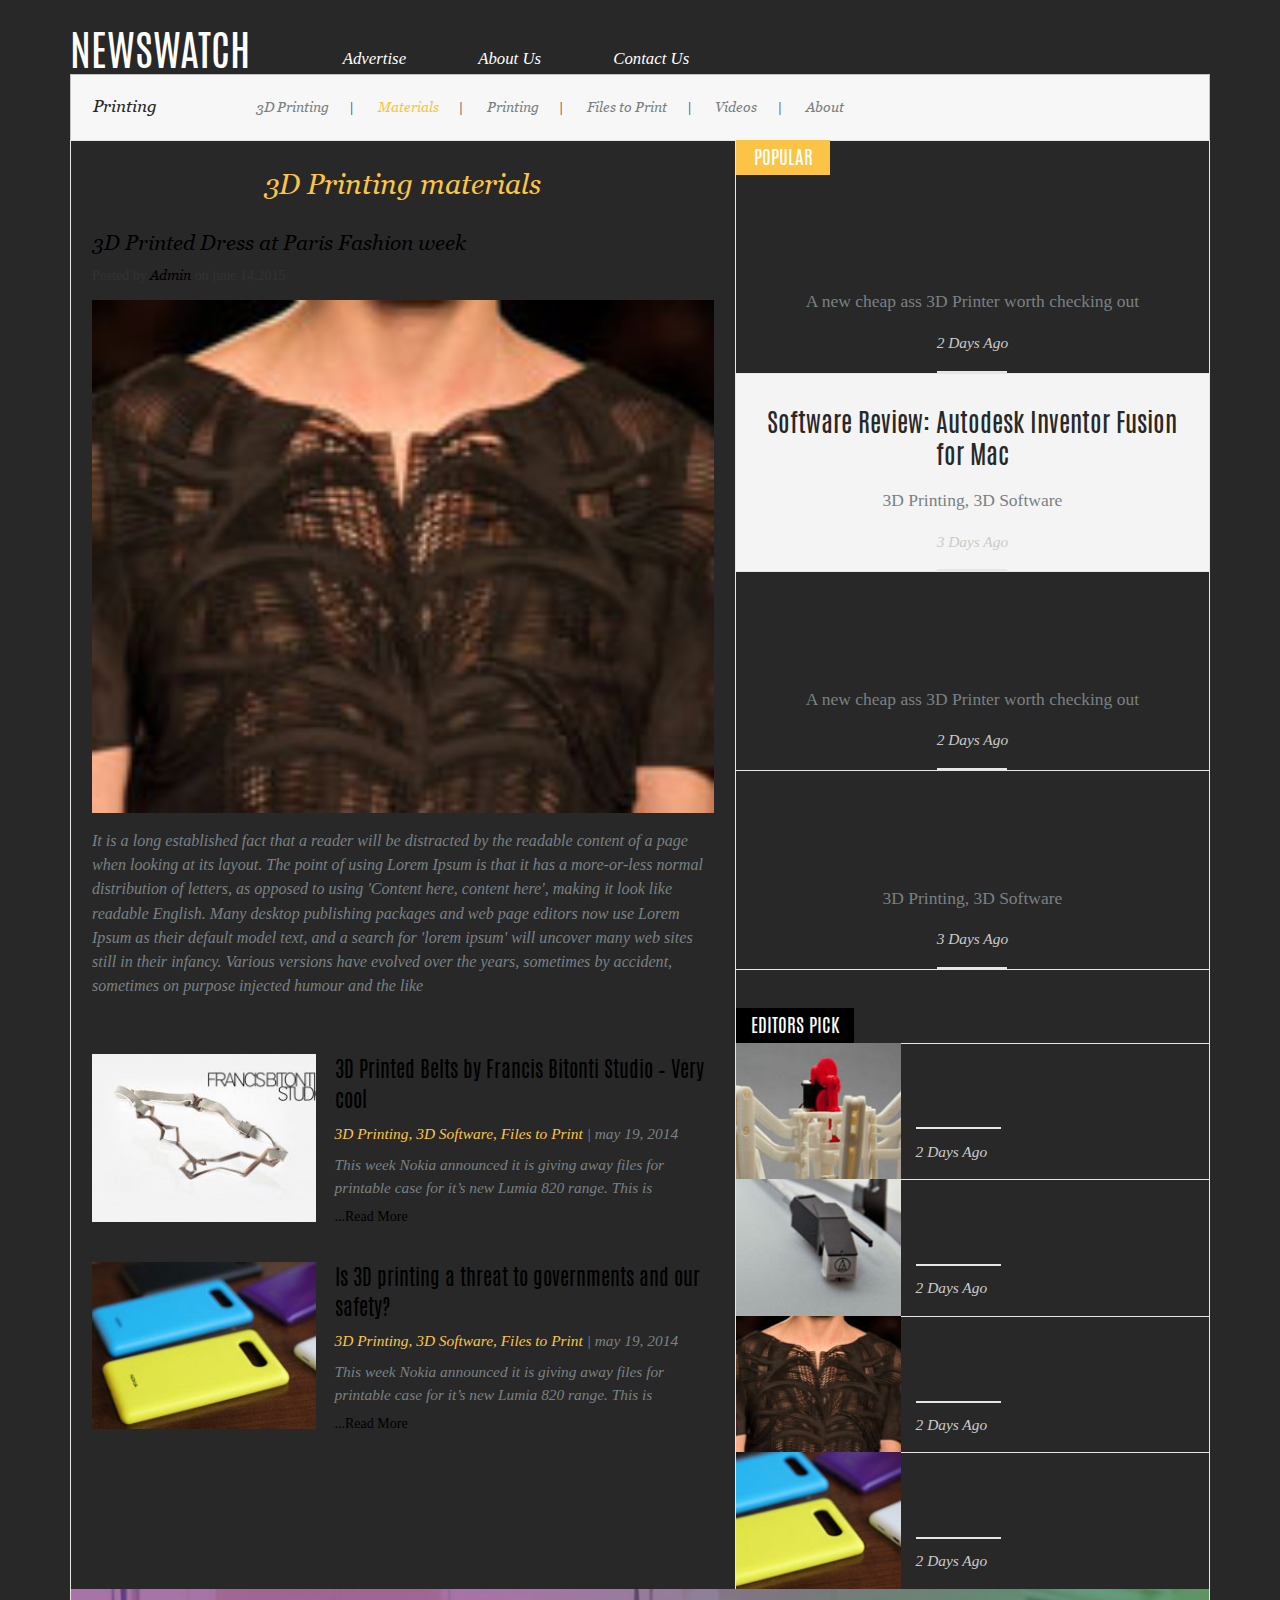
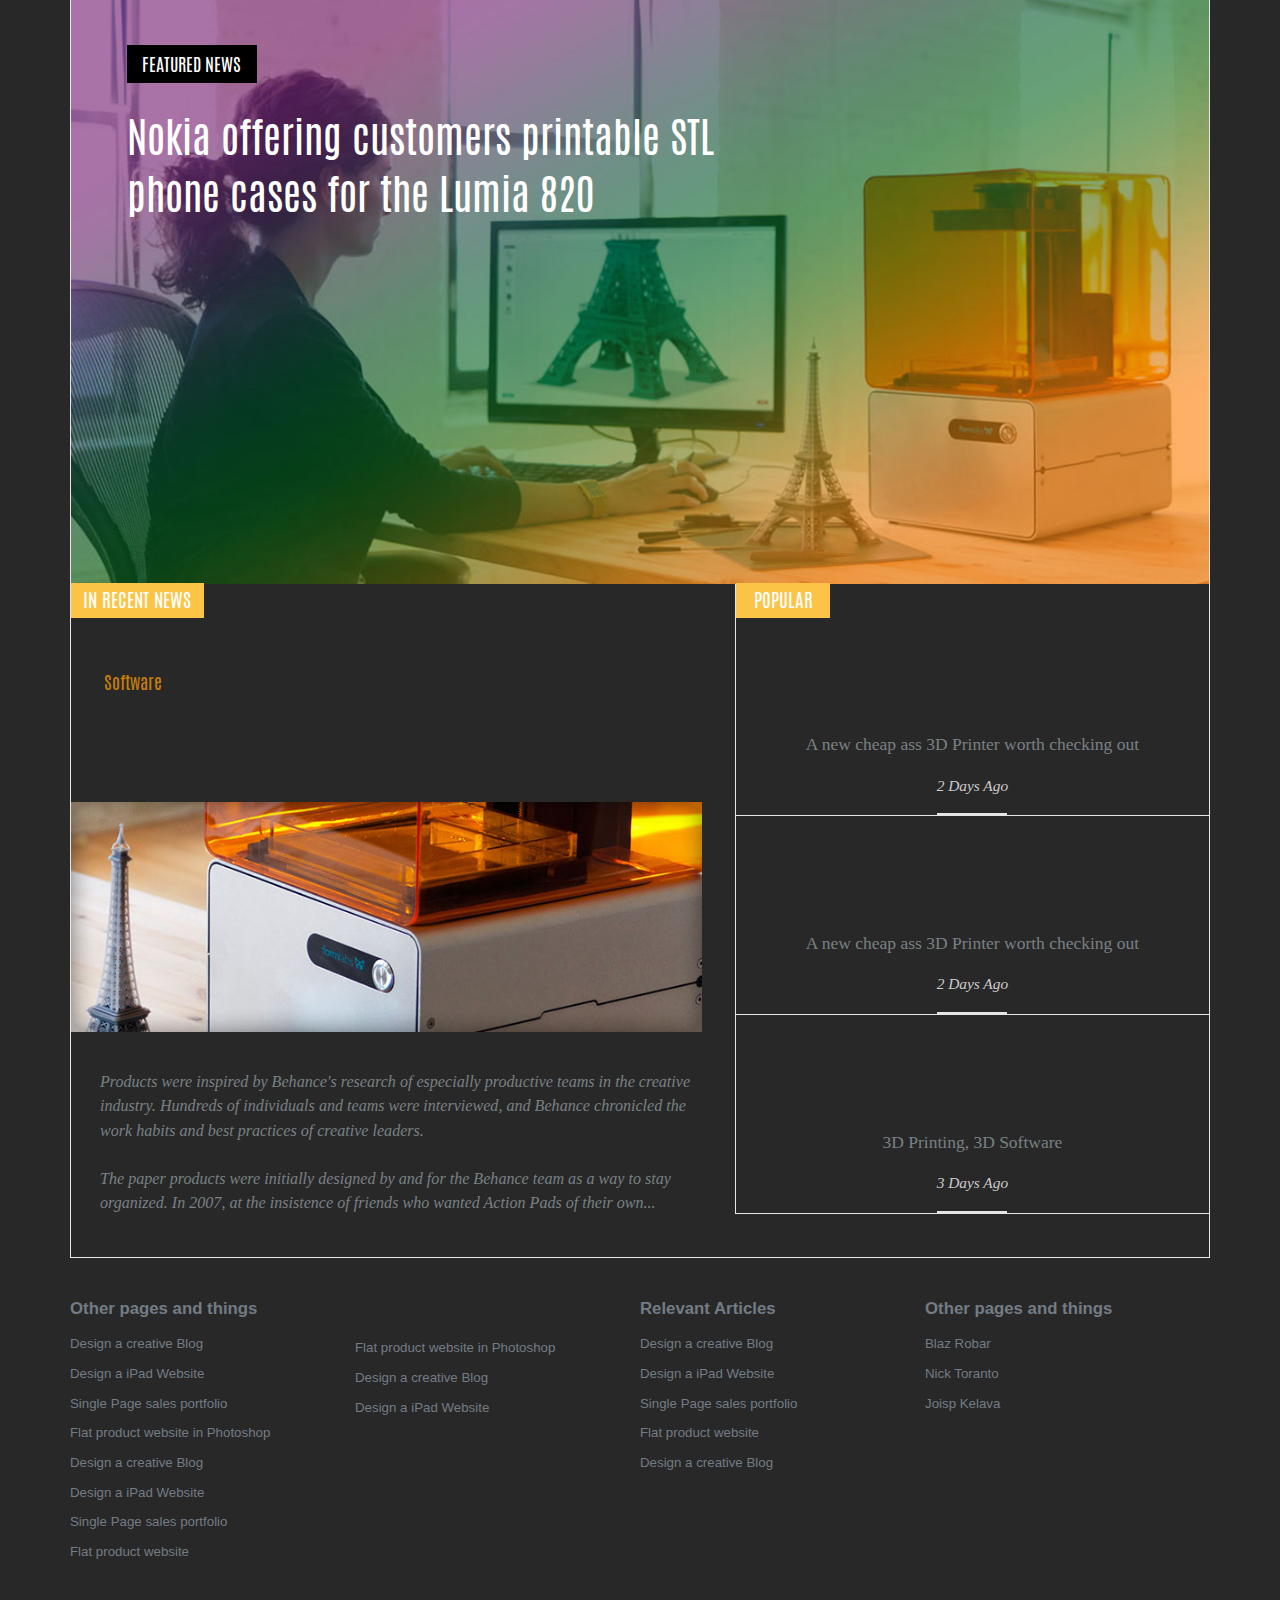
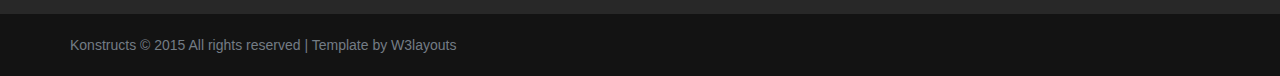
<file: materials.html>
<!--
Author: W3layouts
Author URL: http://w3layouts.com
License: Creative Commons Attribution 3.0 Unported
License URL: http://creativecommons.org/licenses/by/3.0/
-->
<!DOCTYPE html>
<html>
<head>
<title>Konstructs a Blogging Category Flat Bootstarp  Responsive Web Template | Materials :: w3layouts</title>
<link href="css/bootstrap.css" rel='stylesheet' type='text/css' />
<!-- Custom Theme files -->
<link href="css/style.css" rel="stylesheet" type="text/css" media="all" />
<!-- Custom Theme files -->
<script src="js/jquery.min.js"></script>
<!-- Custom Theme files -->
<meta name="viewport" content="width=device-width, initial-scale=1">
<meta http-equiv="Content-Type" content="text/html; charset=utf-8" />
<meta name="keywords" content="Konstructs Responsive web template, Bootstrap Web Templates, Flat Web Templates, Andriod Compatible web template, 
Smartphone Compatible web template, free webdesigns for Nokia, Samsung, LG, SonyErricsson, Motorola web design" />
<script type="application/x-javascript"> addEventListener("load", function() { setTimeout(hideURLbar, 0); }, false); function hideURLbar(){ window.scrollTo(0,1); } </script>
</head>
<body>
	<!-- header-section-starts -->
	<div class="header">
		<div class="container">
			<div class="logo">
				<a href="index.php"><h1>Newswatch</h1></a>
			</div>
			<div class="pages">
			<?php
				include topbar.php
			?>
			<div class="navigation">
				<ul>
					<li><a href="contact.html">Advertise</a></li>
					<li><a href="about.html">About Us</a></li>
					<li><a href="contact.html">Contact Us</a></li>
				</ul>
			</div>
			<div class="clearfix"></div>
		</div>
	</div>
	<div class="container">
		<div class="header-bottom">
            <div class="type">
				<h5>Printing</h5>
			</div>
			<span class="menu"></span>
			<div class="list-nav">
				<ul>                                                                 
					<li><a href="3dprinting.html">3D Printing</a></li>|
					<li><a class="active" href="materials.html">Materials</a></li>|
					<li><a href="printing.html">Printing</a></li>|
					<li><a href="filestoprint.html">Files to Print</a></li>|
					<li><a href="404.html">Videos</a></li>|
					<li><a href="about.html">About</a></li>
				</ul>
			</div>
			<!-- script for menu -->
				<script>
				$( "span.menu" ).click(function() {
				  $( ".list-nav" ).slideToggle( "slow", function() {
				    // Animation complete.
				  });
				});
			</script>
			<!-- script for menu -->
			<div class="clearfix"></div>
        </div>
	</div>
	<div class="container">
		<div class="content">
			<div class="col-md-7 printing-content">
				<div class="print-main">
					<h3>3D Printing materials</h3>
					<a href="single.html">3D Printed Dress at Paris Fashion week</a>
					<p class="sub_head">Posted by <a href="#">Admin</a> on june 14,2015</p>
					<a href="single.html"><img src="images/ep3.jpg" class="img-responsive" alt="" /></a>
					<p class="ptext">It is a long established fact that a reader will be distracted by the readable content of a page when looking at its layout. The point of using Lorem Ipsum is that it has a more-or-less normal distribution of letters, as opposed to using 'Content here, content here', making it look like readable English. Many desktop publishing packages and web page editors now use Lorem Ipsum as their default model text, and a search for 'lorem ipsum' will uncover many web sites still in their infancy. Various versions have evolved over the years, sometimes by accident, sometimes on purpose injected humour and the like</p>
				</div>
				<div class="print-grids">
					
					<div class="print-grid">
						<div class="print-img">
							<a href="single.html"><img src="images/p4.jpg" class="img-responsive" alt="" /></a>
						</div>
						<div class="print-text">
							<a class="bhead" href="single.html">3D Printed Belts by Francis Bitonti Studio – Very cool</a>
							<p><a href="#">3D Printing, <a href="#">3D Software,</a><a href="#"> Files to Print </a> |   may 19, 2014</p>
							<p>This week Nokia announced it is giving away files for printable case for it’s new Lumia 820 range. This is</p>
							<a class="more" href="single.html">...Read More</a>
						</div>
						<div class="clearfix"></div>
					</div>
					<div class="print-grid">
						<div class="print-img">
							<a href="single.html"><img src="images/p1.jpg" class="img-responsive" alt="" /></a>
						</div>
						<div class="print-text">
							<a class="bhead" href="single.html">Is 3D printing a threat to governments and our safety?</a>
							<p><a href="#">3D Printing, <a href="#">3D Software,</a><a href="#"> Files to Print </a> |   may 19, 2014</p>
							<p>This week Nokia announced it is giving away files for printable case for it’s new Lumia 820 range. This is</p>
							<a class="more" href="single.html">...Read More</a>
						</div>
						<div class="clearfix"></div>
					</div>
				
				</div>
			</div>
			<div class="col-md-5 content-right">
			<div class="content-right-top">
				<h5 class="head">Popular</h5>	
				<a href="single.html">
					<div class="editor text-center">
						<h3>DeltaMaker – The new kid on the block An Elegant 3D Printer</h3>
						<p>A new cheap ass 3D Printer worth checking out</p>
						<label>2 Days Ago</label>
						<span></span>
					</div>
				</a>
				<a class="active" href="single.html">
					<div class="editor text-center">
						<h3>Software Review: Autodesk Inventor Fusion for Mac</h3>
						<p>3D Printing, 3D Software</p>
						<label>3 Days Ago</label>
						<span></span>
					</div>
				</a>
				<a href="single.html">
					<div class="editor text-center">
						<h3>DeltaMaker – The new kid on the block An Elegant 3D Printer</h3>
						<p>A new cheap ass 3D Printer worth checking out</p>
						<label>2 Days Ago</label>
						<span></span>
					</div>
				</a>
				<a href="single.html">
					<div class="editor text-center">
						<h3>Software Review: Autodesk Inventor Fusion for Mac</h3>
						<p>3D Printing, 3D Software</p>
						<label>3 Days Ago</label>
						<span></span>
					</div>
				</a>
				</div>
				<div class="editors-pic-grids">
					<h5>Editors Pick</h5>
					<div class="editors-pic">
						<div class="e-pic">
							<a href="single.html"><img src="images/ep1.jpg" alt="" /></a>
						</div>
						<div class="e-pic-info">
							<a href="single.html">MarkerBot Announces the ‘Replicator 2x’  For the Experimental</a>
							<span></span>
							<label>2 Days Ago</label>
						</div>
						<div class="clearfix"></div>
					</div>
					<div class="editors-pic">
						<div class="e-pic">
							<a href="single.html"><img src="images/ep2.jpg" alt="" /></a>
						</div>
						<div class="e-pic-info">
							<a href="single.html">3D Printed Record – the next revolution?</a>
							<span></span>
							<label>2 Days Ago</label>
						</div>
						<div class="clearfix"></div>
					</div>
					<div class="editors-pic">
						<div class="e-pic">
							<a href="single.html"><img src="images/ep3.jpg" alt="" /></a>
						</div>
						<div class="e-pic-info">
							<a href="single.html">MarkerBot Announces the ‘Replicator 2x’  For the Experimental</a>
							<span></span>
							<label>2 Days Ago</label>
						</div>
						<div class="clearfix"></div>
					</div>
					<div class="editors-pic">
						<div class="e-pic">
							<a href="single.html"><img src="images/ep4.jpg" alt="" /></a>
						</div>
						<div class="e-pic-info">
							<a href="single.html">3D Printed Record – the next revolution?</a>
							<span></span>
							<label>2 Days Ago</label>
						</div>
						<div class="clearfix"></div>
					</div>
				</div>
			</div>
			<div class="clearfix"></div>
			<div class="features">
				<h5>Featured news</h5>
				<h2>Nokia offering customers printable STL phone cases for the Lumia 820</h2>
			</div>
		<div class="col-md-7 content-left">
				<div class="article">
					<h5 class="head">in recent news</h5>
					<h6>Software </h6>
					<a class="title" href="single.html">DeltaMaker – The new kid on the block An Elegant 3D Printer and a new wicked ass thing</a>
					<a href="single.html"><img src="images/a1.jpg" alt="" /></a>
					<p>Products were inspired by Behance's research of especially productive teams in the creative industry. Hundreds of individuals and teams were interviewed, and Behance chronicled the work habits and best practices of creative leaders. </p>
					<p>The paper products were initially designed by and for the Behance team as a way to stay organized. In 2007, at the insistence of friends who wanted Action Pads of their own...</p>
				</div>
			</div>
			<div class="col-md-5 content-right content-right-top">
				<h5 class="head">Popular</h5>	
				<a href="single.html">
				<div class="editor text-center">
					<h3>DeltaMaker – The new kid on the block An Elegant 3D Printer</h3>
					<p>A new cheap ass 3D Printer worth checking out</p>
					<label>2 Days Ago</label>
					<span></span>
				</div>
				</a>
				<a href="single.html">
				<div class="editor text-center">
					<h3>DeltaMaker – The new kid on the block An Elegant 3D Printer</h3>
					<p>A new cheap ass 3D Printer worth checking out</p>
					<label>2 Days Ago</label>
					<span></span>
				</div>
				</a>
				<a href="single.html">
				<div class="editor text-center">
					<h3>Software Review: Autodesk Inventor Fusion for Mac</h3>
					<p>3D Printing, 3D Software</p>
					<label>3 Days Ago</label>
					<span></span>
				</div>
				</a>
			</div>	
			<div class="clearfix"></div>			
		</div>
	</div>
	<div class="footer">
		<div class="footer-top">
			<div class="container">
				<div class="col-md-3 footer-links">
					<h4>Other pages and things</h4>
					<a href="#">Design a creative Blog</a>
					<a href="#">Design a iPad Website</a>
					<a href="#">Single Page sales portfolio </a>
					<a href="#">Flat product website in Photoshop</a>
					<a href="#">Design a creative Blog</a>
					<a href="#">Design a iPad Website</a>
					<a href="#">Single Page sales portfolio </a>
					<a href="#">Flat product website</a>
				</div>
				<div class="col-md-3 footer-links span_66">
					<a href="#">Flat product website in Photoshop</a>
					<a href="#">Design a creative Blog</a>
					<a href="#">Design a iPad Website </a>
				</div>
				<div class="col-md-3 footer-links">
					<h4>Relevant Articles</h4>
					<a href="#">Design a creative Blog</a>
					<a href="#">Design a iPad Website</a>
					<a href="#">Single Page sales portfolio </a>
					<a href="#">Flat product website</a>
					<a href="#">Design a creative Blog</a>
				</div>
				<div class="col-md-3 footer-links">
					<h4>Other pages and things</h4>
					<a href="#">Blaz Robar</a>
					<a href="#">Nick Toranto</a>
					<a href="#">Joisp Kelava</a>
				</div>
				<div class="clearfix"></div>
			</div>
		</div>
		<div class="footer-bottom">
			<div class="container">
				<div class="copyrights">
					<p>Konstructs © 2015 All rights reserved | Template by  <a href="http://w3layouts.com">  W3layouts</a></p>
				</div>
			</div>
		</div>
	</div>
</body>
</html>
</file>
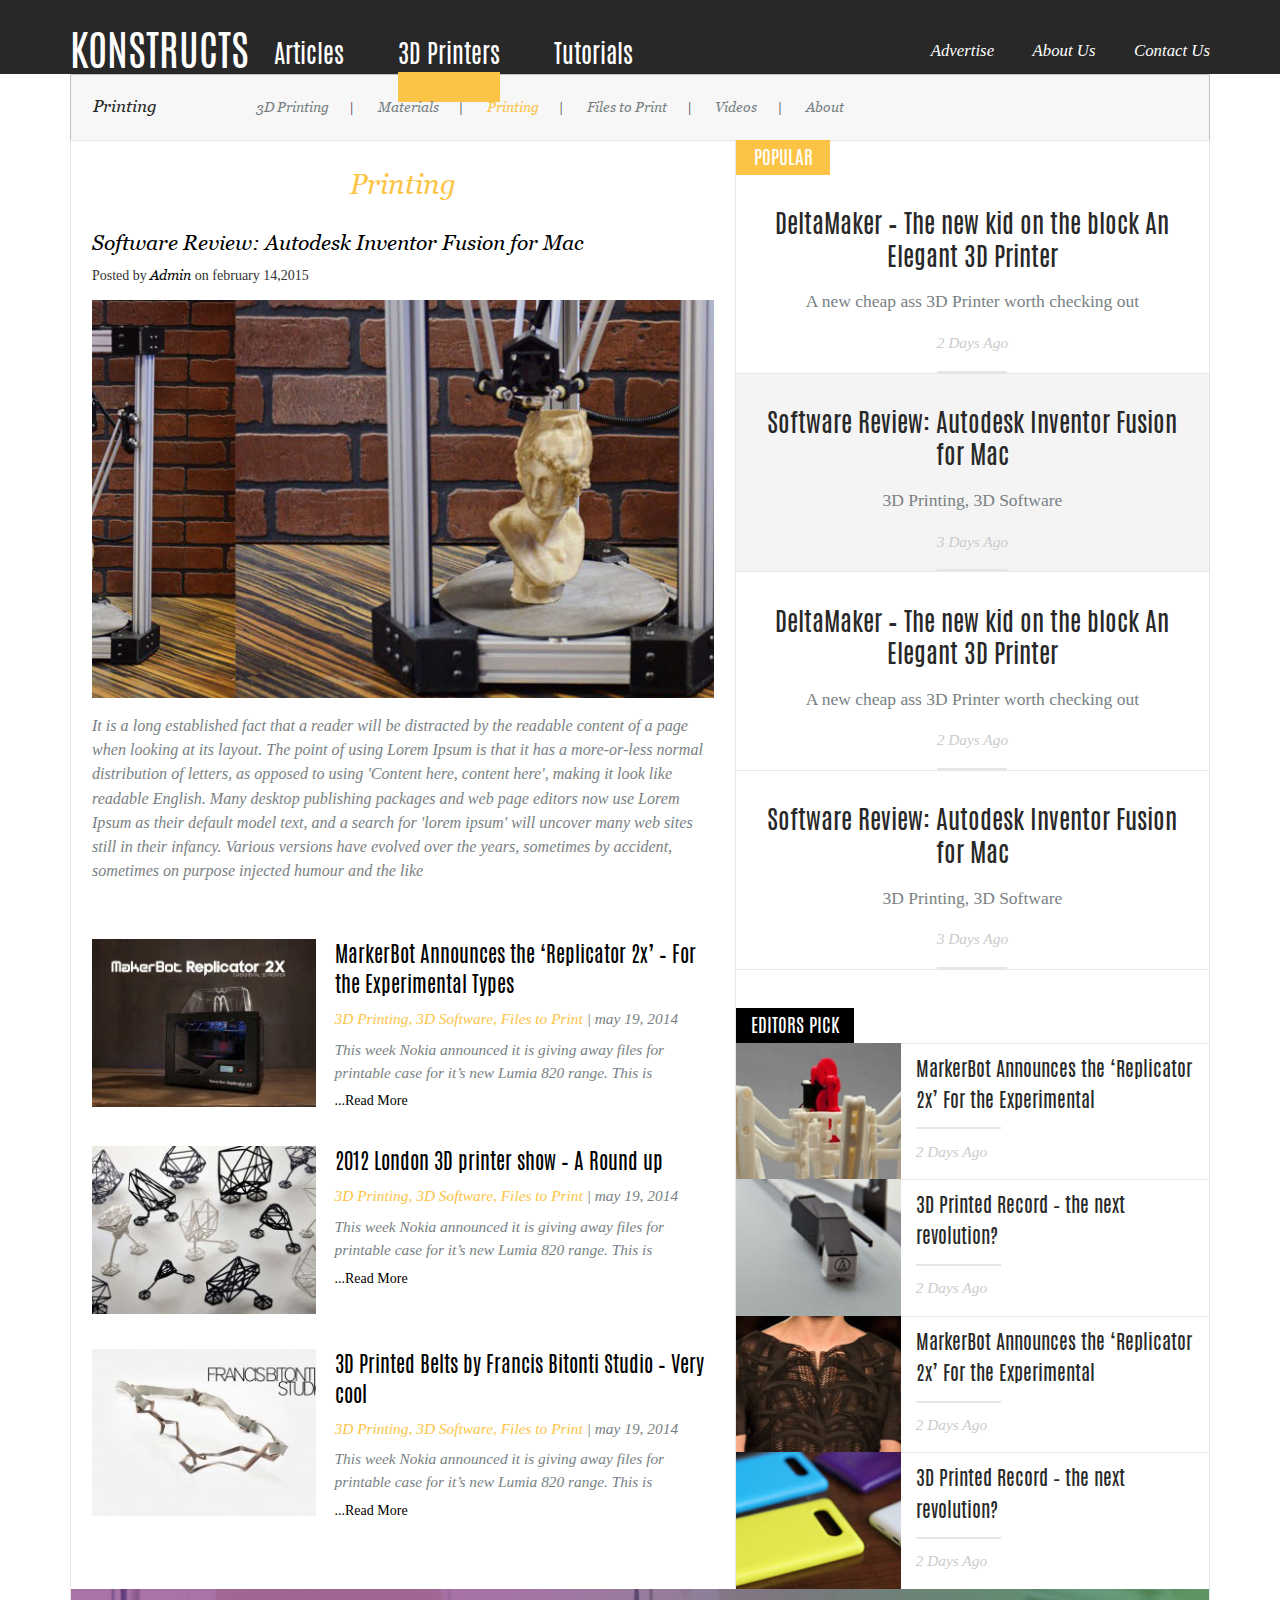
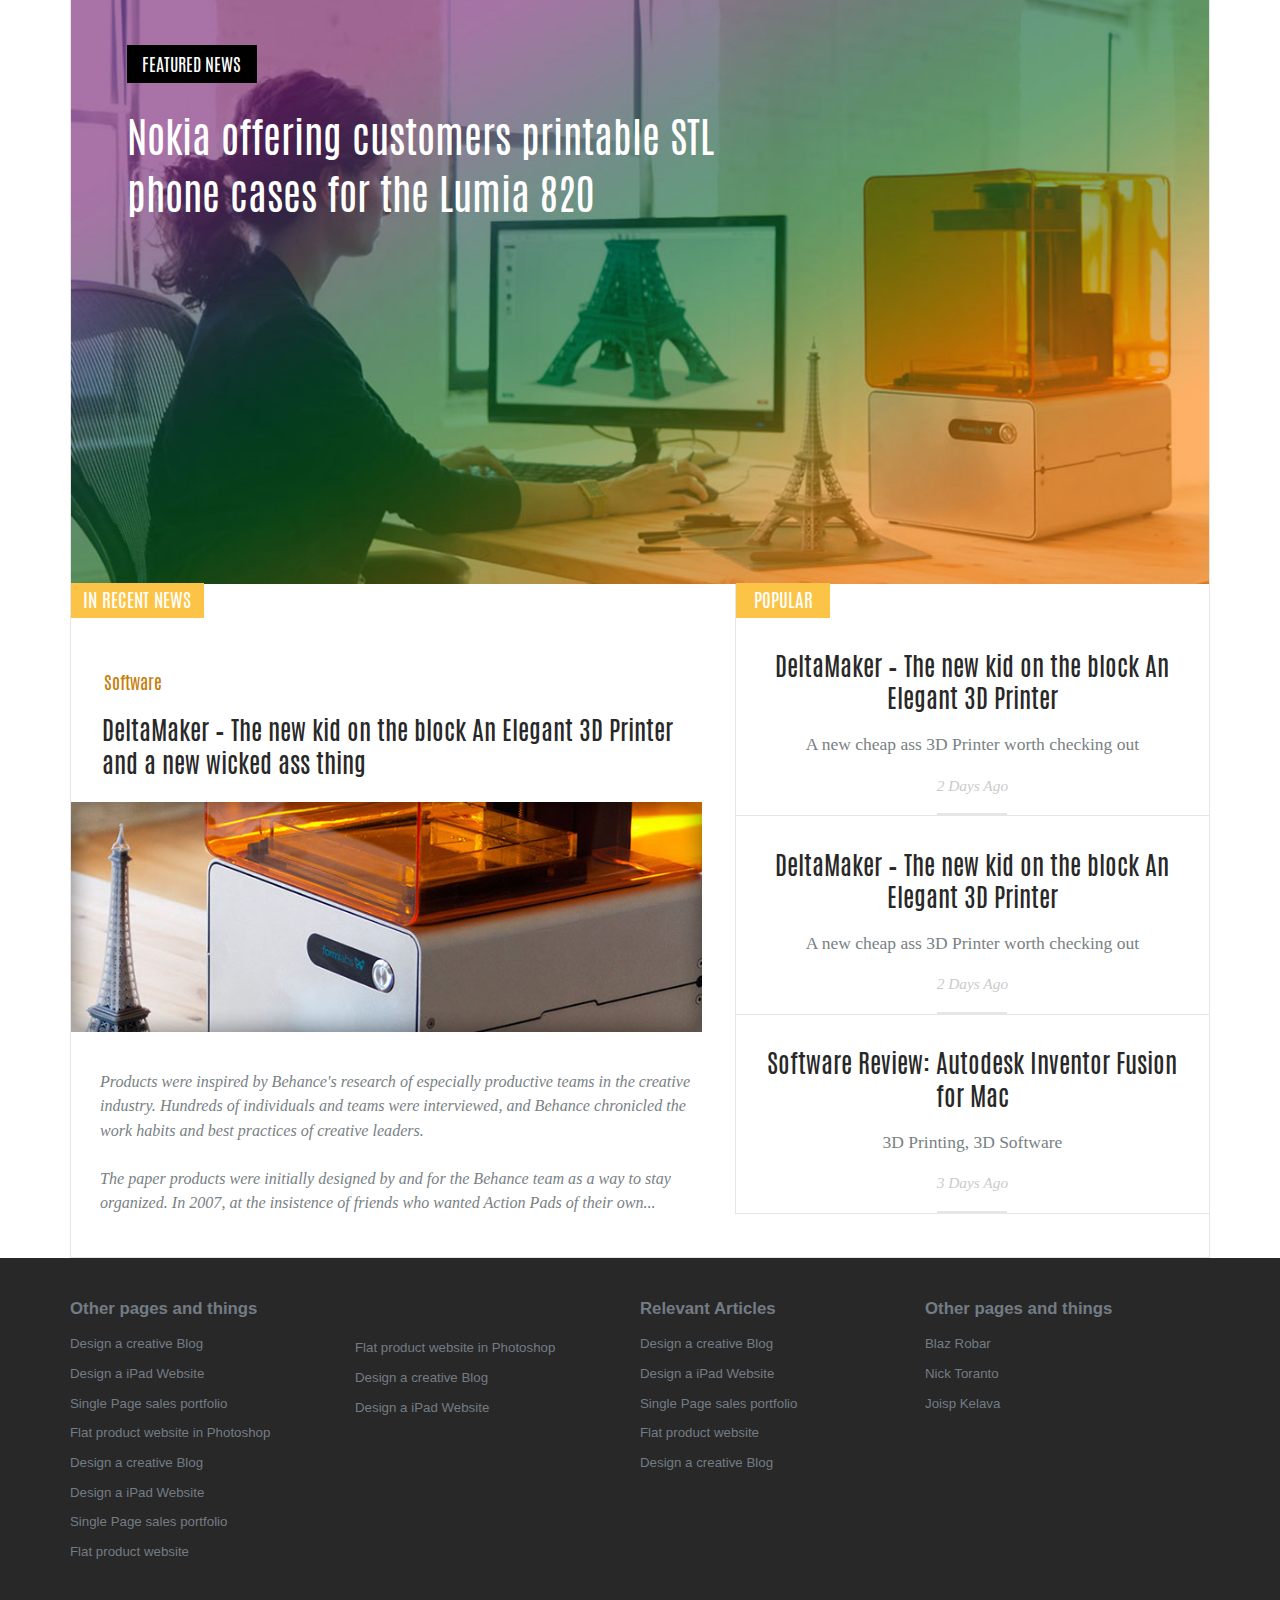
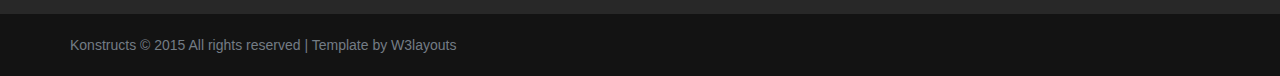
<file: printing.html>
<!--
Author: W3layouts
Author URL: http://w3layouts.com
License: Creative Commons Attribution 3.0 Unported
License URL: http://creativecommons.org/licenses/by/3.0/
-->
<!DOCTYPE html>
<html>
<head>
<title>Konstructs a Blogging Category Flat Bootstarp  Responsive Web Template | Printing :: w3layouts</title>
<link href="css/bootstrap.css" rel='stylesheet' type='text/css' />
<!-- Custom Theme files -->
<link href="css/style.css" rel="stylesheet" type="text/css" media="all" />
<!-- Custom Theme files -->
<script src="js/jquery.min.js"></script>
<!-- Custom Theme files -->
<meta name="viewport" content="width=device-width, initial-scale=1">
<meta http-equiv="Content-Type" content="text/html; charset=utf-8" />
<meta name="keywords" content="Konstructs Responsive web template, Bootstrap Web Templates, Flat Web Templates, Andriod Compatible web template, 
Smartphone Compatible web template, free webdesigns for Nokia, Samsung, LG, SonyErricsson, Motorola web design" />
<script type="application/x-javascript"> addEventListener("load", function() { setTimeout(hideURLbar, 0); }, false); function hideURLbar(){ window.scrollTo(0,1); } </script>
</head>
<body>
	<!-- header-section-starts -->
	<div class="header">
		<div class="container">
			<div class="logo">
				<a href="index.html"><h1>konstructs</h1></a>
			</div>
			<div class="pages">
				<ul>
					<li><a href="index.html">Articles</a></li>
					<li><a class="active" href="3dprinting.html">3D Printers</a></li>
					<li><a href="404.html">Tutorials</a></li>
				</ul>
			</div>
			<div class="navigation">
				<ul>
					<li><a href="contact.html">Advertise</a></li>
					<li><a href="about.html">About Us</a></li>
					<li><a href="contact.html">Contact Us</a></li>
				</ul>
			</div>
			<div class="clearfix"></div>
		</div>
	</div>
	<div class="container">
		<div class="header-bottom">
            <div class="type">
				<h5>Printing</h5>
			</div>
			<span class="menu"></span>
			<div class="list-nav">
				<ul>                                                                 
					<li><a href="#">3D Printing</a></li>|
					<li><a href="materials.html">Materials</a></li>|
					<li><a class="active" href="printing.html">Printing</a></li>|
					<li><a href="filestoprint.html">Files to Print</a></li>|
					<li><a href="404.html">Videos</a></li>|
					<li><a href="about.html">About</a></li>
				</ul>
			</div>
			<!-- script for menu -->
				<script>
				$( "span.menu" ).click(function() {
				  $( ".list-nav" ).slideToggle( "slow", function() {
				    // Animation complete.
				  });
				});
			</script>
			<!-- script for menu -->
			<div class="clearfix"></div>
        </div>
	</div>
	<div class="container">
		<div class="content">
			<div class="col-md-7 printing-content">
				<div class="print-main">
					<h3>Printing</h3>
					<a href="single.html">Software Review: Autodesk Inventor Fusion for Mac</a>
					<p class="sub_head">Posted by <a href="#">Admin</a> on february 14,2015</p>
					<a href="single.html"><img src="images/printing.jpg" class="img-responsive" alt="" /></a>
					<p class="ptext">It is a long established fact that a reader will be distracted by the readable content of a page when looking at its layout. The point of using Lorem Ipsum is that it has a more-or-less normal distribution of letters, as opposed to using 'Content here, content here', making it look like readable English. Many desktop publishing packages and web page editors now use Lorem Ipsum as their default model text, and a search for 'lorem ipsum' will uncover many web sites still in their infancy. Various versions have evolved over the years, sometimes by accident, sometimes on purpose injected humour and the like</p>
					
				</div>
				<div class="print-grids">
					<div class="print-grid">
						<div class="print-img">
							<a href="single.html"><img src="images/p2.jpg" class="img-responsive" alt="" /></a>
						</div>
						<div class="print-text">
							<a class="bhead" href="single.html">MarkerBot Announces the ‘Replicator 2x’ – For the Experimental Types</a>
							<p><a href="#">3D Printing, <a href="#">3D Software,</a><a href="#"> Files to Print </a> |   may 19, 2014</p>
							<p>This week Nokia announced it is giving away files for printable case for it’s new Lumia 820 range. This is</p>
							<a class="more" href="single.html">...Read More</a>
						</div>
						<div class="clearfix"></div>
					</div>
					<div class="print-grid">
						<div class="print-img">
							<a href="single.html"><img src="images/p3.jpg" class="img-responsive" alt="" /></a>
						</div>
						<div class="print-text">
							<a class="bhead" href="single.html">2012 London 3D printer show – A Round up</a>
							<p><a href="#">3D Printing, <a href="#">3D Software,</a><a href="#"> Files to Print </a> |   may 19, 2014</p>
							<p>This week Nokia announced it is giving away files for printable case for it’s new Lumia 820 range. This is</p>
							<a class="more" href="single.html">...Read More</a>
						</div>
						<div class="clearfix"></div>
					</div>
					<div class="print-grid">
						<div class="print-img">
							<a href="single.html"><img src="images/p4.jpg" class="img-responsive" alt="" /></a>
						</div>
						<div class="print-text">
							<a class="bhead" href="single.html">3D Printed Belts by Francis Bitonti Studio – Very cool</a>
							<p><a href="#">3D Printing, <a href="#">3D Software,</a><a href="#"> Files to Print </a> |   may 19, 2014</p>
							<p>This week Nokia announced it is giving away files for printable case for it’s new Lumia 820 range. This is</p>
							<a class="more" href="single.html">...Read More</a>
						</div>
						<div class="clearfix"></div>
					</div>
				</div>
			</div>
			<div class="col-md-5 content-right">
			<div class="content-right-top">
				<h5 class="head">Popular</h5>	
				<a href="single.html">
					<div class="editor text-center">
						<h3>DeltaMaker – The new kid on the block An Elegant 3D Printer</h3>
						<p>A new cheap ass 3D Printer worth checking out</p>
						<label>2 Days Ago</label>
						<span></span>
					</div>
				</a>
				<a class="active" href="single.html">
					<div class="editor text-center">
						<h3>Software Review: Autodesk Inventor Fusion for Mac</h3>
						<p>3D Printing, 3D Software</p>
						<label>3 Days Ago</label>
						<span></span>
					</div>
				</a>
				<a href="single.html">
					<div class="editor text-center">
						<h3>DeltaMaker – The new kid on the block An Elegant 3D Printer</h3>
						<p>A new cheap ass 3D Printer worth checking out</p>
						<label>2 Days Ago</label>
						<span></span>
					</div>
				</a>
				<a href="single.html">
					<div class="editor text-center">
						<h3>Software Review: Autodesk Inventor Fusion for Mac</h3>
						<p>3D Printing, 3D Software</p>
						<label>3 Days Ago</label>
						<span></span>
					</div>
				</a>
				</div>
				<div class="editors-pic-grids">
					<h5>Editors Pick</h5>
					<div class="editors-pic">
						<div class="e-pic">
							<a href="single.html"><img src="images/ep1.jpg" alt="" /></a>
						</div>
						<div class="e-pic-info">
							<a href="single.html">MarkerBot Announces the ‘Replicator 2x’  For the Experimental</a>
							<span></span>
							<label>2 Days Ago</label>
						</div>
						<div class="clearfix"></div>
					</div>
					<div class="editors-pic">
						<div class="e-pic">
							<a href="single.html"><img src="images/ep2.jpg" alt="" /></a>
						</div>
						<div class="e-pic-info">
							<a href="single.html">3D Printed Record – the next revolution?</a>
							<span></span>
							<label>2 Days Ago</label>
						</div>
						<div class="clearfix"></div>
					</div>
					<div class="editors-pic">
						<div class="e-pic">
							<a href="single.html"><img src="images/ep3.jpg" alt="" /></a>
						</div>
						<div class="e-pic-info">
							<a href="single.html">MarkerBot Announces the ‘Replicator 2x’  For the Experimental</a>
							<span></span>
							<label>2 Days Ago</label>
						</div>
						<div class="clearfix"></div>
					</div>
					<div class="editors-pic">
						<div class="e-pic">
							<a href="single.html"><img src="images/ep4.jpg" alt="" /></a>
						</div>
						<div class="e-pic-info">
							<a href="single.html">3D Printed Record – the next revolution?</a>
							<span></span>
							<label>2 Days Ago</label>
						</div>
						<div class="clearfix"></div>
					</div>
				</div>
			</div>
			<div class="clearfix"></div>
			<div class="features">
				<h5>Featured news</h5>
				<h2>Nokia offering customers printable STL phone cases for the Lumia 820</h2>
			</div>
		<div class="col-md-7 content-left">
				<div class="article">
					<h5 class="head">in recent news</h5>
					<h6>Software </h6>
					<a class="title" href="single.html">DeltaMaker – The new kid on the block An Elegant 3D Printer and a new wicked ass thing</a>
					<a href="single.html"><img src="images/a1.jpg" alt="" /></a>
					<p>Products were inspired by Behance's research of especially productive teams in the creative industry. Hundreds of individuals and teams were interviewed, and Behance chronicled the work habits and best practices of creative leaders. </p>
					<p>The paper products were initially designed by and for the Behance team as a way to stay organized. In 2007, at the insistence of friends who wanted Action Pads of their own...</p>
				</div>
			</div>
			<div class="col-md-5 content-right content-right-top">
				<h5 class="head">Popular</h5>	
				<a href="single.html">
				<div class="editor text-center">
					<h3>DeltaMaker – The new kid on the block An Elegant 3D Printer</h3>
					<p>A new cheap ass 3D Printer worth checking out</p>
					<label>2 Days Ago</label>
					<span></span>
				</div>
				</a>
				<a href="single.html">
				<div class="editor text-center">
					<h3>DeltaMaker – The new kid on the block An Elegant 3D Printer</h3>
					<p>A new cheap ass 3D Printer worth checking out</p>
					<label>2 Days Ago</label>
					<span></span>
				</div>
				</a>
				<a href="single.html">
				<div class="editor text-center">
					<h3>Software Review: Autodesk Inventor Fusion for Mac</h3>
					<p>3D Printing, 3D Software</p>
					<label>3 Days Ago</label>
					<span></span>
				</div>
				</a>
			</div>	
			<div class="clearfix"></div>			
		</div>
	</div>
	<div class="footer">
		<div class="footer-top">
			<div class="container">
				<div class="col-md-3 footer-links">
					<h4>Other pages and things</h4>
					<a href="#">Design a creative Blog</a>
					<a href="#">Design a iPad Website</a>
					<a href="#">Single Page sales portfolio </a>
					<a href="#">Flat product website in Photoshop</a>
					<a href="#">Design a creative Blog</a>
					<a href="#">Design a iPad Website</a>
					<a href="#">Single Page sales portfolio </a>
					<a href="#">Flat product website</a>
				</div>
				<div class="col-md-3 footer-links span_66">
					<a href="#">Flat product website in Photoshop</a>
					<a href="#">Design a creative Blog</a>
					<a href="#">Design a iPad Website </a>
				</div>
				<div class="col-md-3 footer-links">
					<h4>Relevant Articles</h4>
					<a href="#">Design a creative Blog</a>
					<a href="#">Design a iPad Website</a>
					<a href="#">Single Page sales portfolio </a>
					<a href="#">Flat product website</a>
					<a href="#">Design a creative Blog</a>
				</div>
				<div class="col-md-3 footer-links">
					<h4>Other pages and things</h4>
					<a href="#">Blaz Robar</a>
					<a href="#">Nick Toranto</a>
					<a href="#">Joisp Kelava</a>
				</div>
				<div class="clearfix"></div>
			</div>
		</div>
		<div class="footer-bottom">
			<div class="container">
				<div class="copyrights">
					<p>Konstructs © 2015 All rights reserved | Template by  <a href="http://w3layouts.com">  W3layouts</a></p>
				</div>
			</div>
		</div>
	</div>
</body>
</html>
</file>
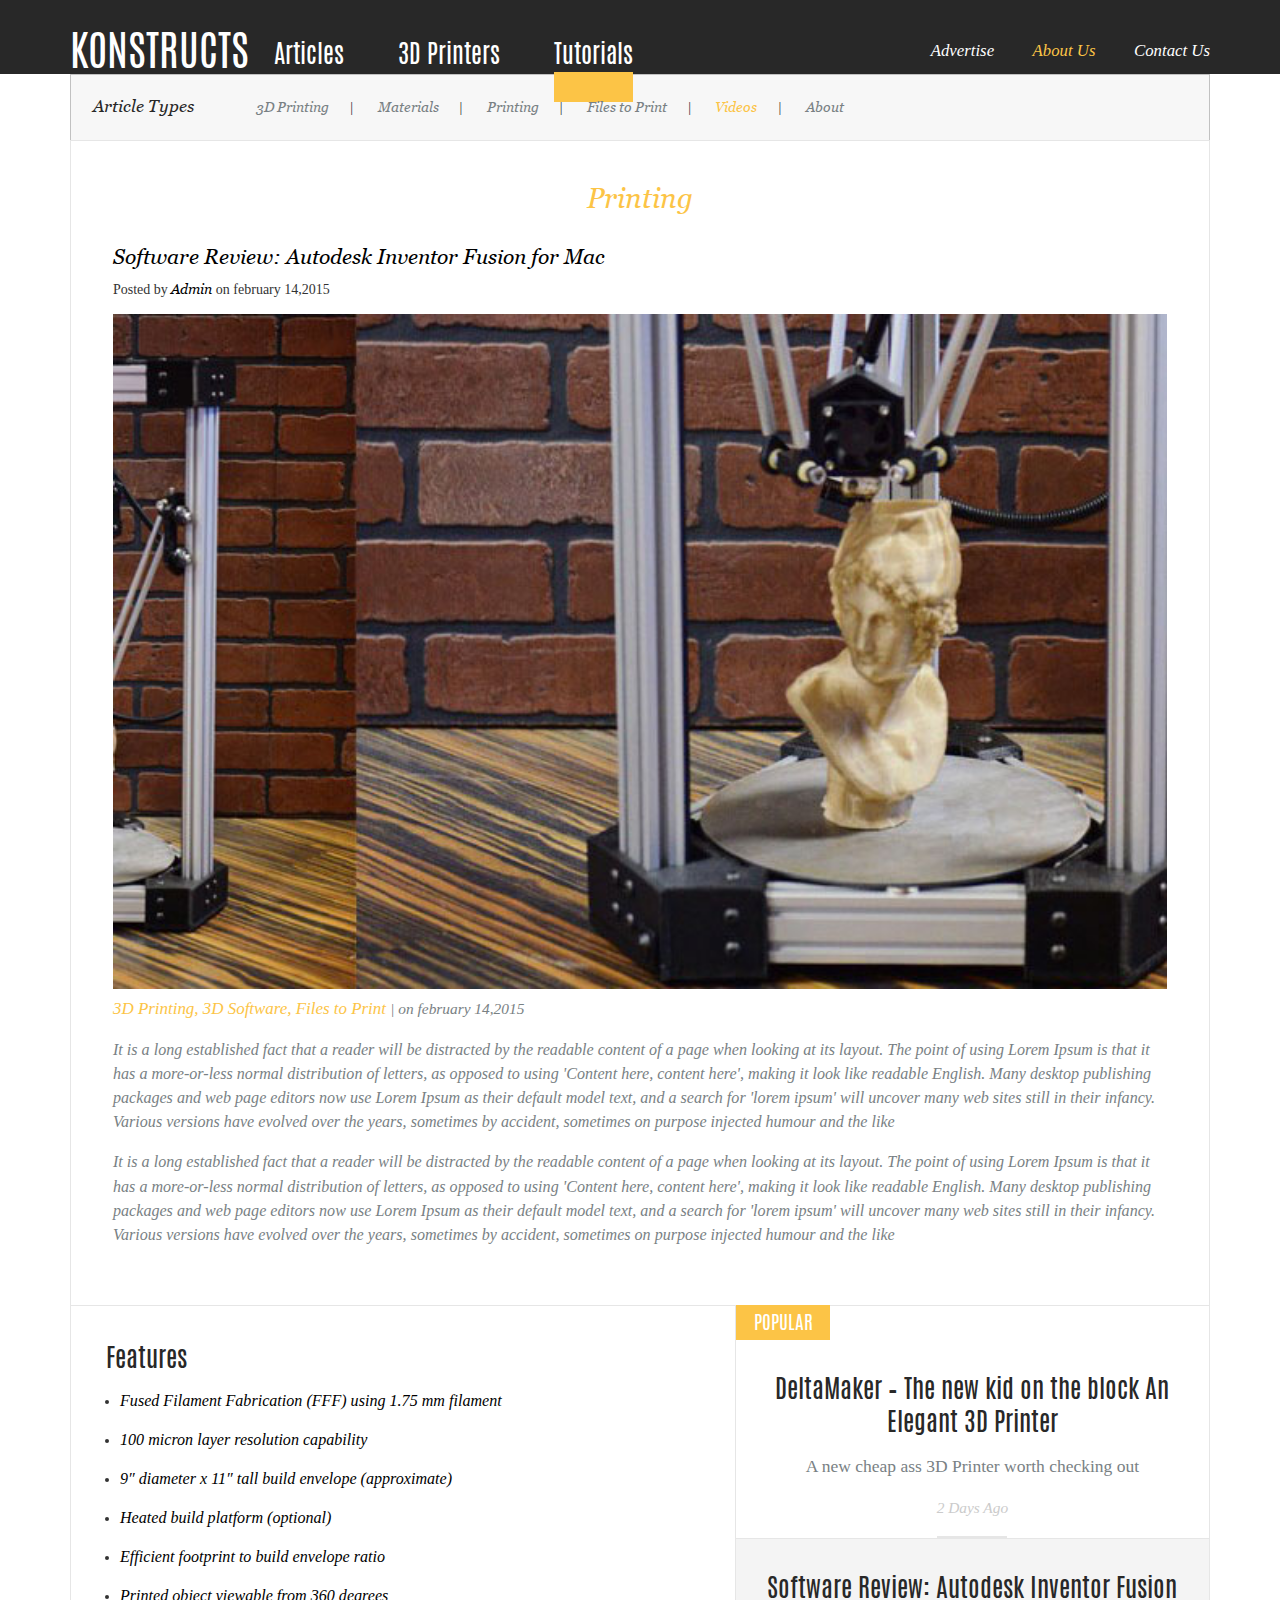
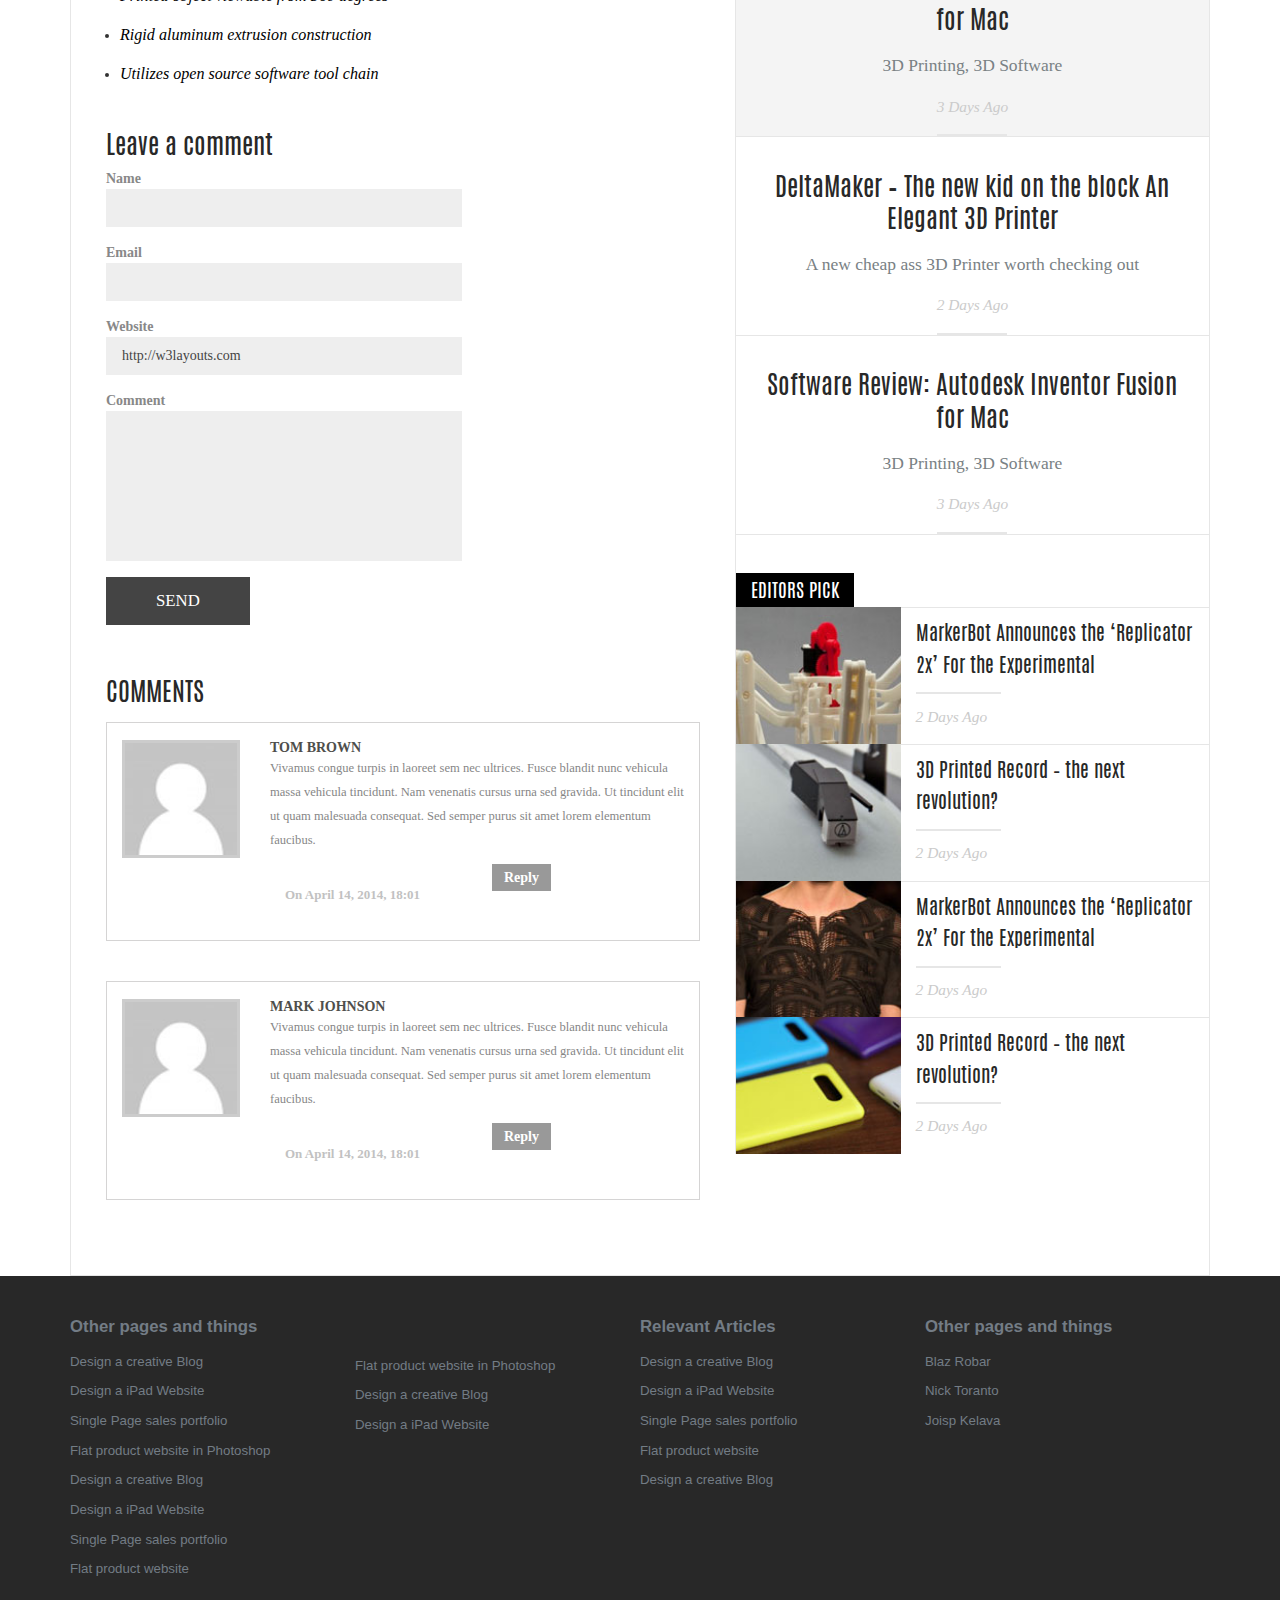
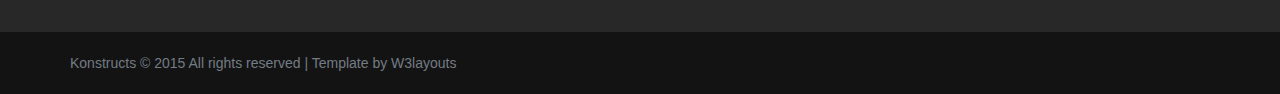
<file: single.html>
<!--
Author: W3layouts
Author URL: http://w3layouts.com
License: Creative Commons Attribution 3.0 Unported
License URL: http://creativecommons.org/licenses/by/3.0/
-->
<!DOCTYPE html>
<html>
<head>
<title>Konstructs a Blogging Category Flat Bootstarp  Responsive Web Template | Single :: w3layouts</title>
<link href="css/bootstrap.css" rel='stylesheet' type='text/css' />
<!-- Custom Theme files -->
<link href="css/style.css" rel="stylesheet" type="text/css" media="all" />
<!-- Custom Theme files -->
<script src="js/jquery.min.js"></script>
<!-- Custom Theme files -->
<meta name="viewport" content="width=device-width, initial-scale=1">
<meta http-equiv="Content-Type" content="text/html; charset=utf-8" />
<meta name="keywords" content="Konstructs Responsive web template, Bootstrap Web Templates, Flat Web Templates, Andriod Compatible web template, 
Smartphone Compatible web template, free webdesigns for Nokia, Samsung, LG, SonyErricsson, Motorola web design" />
<script type="application/x-javascript"> addEventListener("load", function() { setTimeout(hideURLbar, 0); }, false); function hideURLbar(){ window.scrollTo(0,1); } </script>
</head>
<body>
	<!-- header-section-starts -->
	<div class="header">
		<div class="container">
			<div class="logo">
				<a href="index.html"><h1>konstructs</h1></a>
			</div>
			<div class="pages">
				<ul>
					<li><a href="index.html">Articles</a></li>
					<li><a href="3dprinting.html">3D Printers</a></li>
					<li><a class="active" href="404.html">Tutorials</a></li>
				</ul>
			</div>
			<div class="navigation">
				<ul>
					<li><a href="contact.html">Advertise</a></li>
					<li><a class="active" href="about.html">About Us</a></li>
					<li><a href="contact.html">Contact Us</a></li>
				</ul>
			</div>
			<div class="clearfix"></div>
		</div>
	</div>
	<div class="container">
		<div class="header-bottom">
            <div class="type">
				<h5>Article Types</h5>
			</div>
			<span class="menu"></span>
			<div class="list-nav">
				<ul>                                                                 
					<li><a href="3dprinting.html">3D Printing</a></li>|
					<li><a href="materials.html">Materials</a></li>|
					<li><a href="printing.html">Printing</a></li>|
					<li><a href="filestoprint.html">Files to Print</a></li>|
					<li><a class="active" href="404.html">Videos</a></li>|
					<li><a href="about.html">About</a></li>
				</ul>
			</div>
			<!-- script for menu -->
				<script>
				$( "span.menu" ).click(function() {
				  $( ".list-nav" ).slideToggle( "slow", function() {
				    // Animation complete.
				  });
				});
			</script>
			<!-- script for menu -->
			<div class="clearfix"></div>
        </div>
	</div>
	<div class="container">
		<div class="content">
			<div class="single-page">
				<div class="print-main">
					<h3>Printing</h3>
					<a href="single.html">Software Review: Autodesk Inventor Fusion for Mac</a>
					<p class="sub_head">Posted by <a href="#">Admin</a> on february 14,2015</p>
					<a href="single.html"><img src="images/printing.jpg" class="img-responsive" alt="" /></a>
					<p class="span"><a href="#">3D Printing, <a href="#">3D Software,</a><a href="#"> Files to Print </a> |  on february 14,2015</p>
					<p class="ptext">It is a long established fact that a reader will be distracted by the readable content of a page when looking at its layout. The point of using Lorem Ipsum is that it has a more-or-less normal distribution of letters, as opposed to using 'Content here, content here', making it look like readable English. Many desktop publishing packages and web page editors now use Lorem Ipsum as their default model text, and a search for 'lorem ipsum' will uncover many web sites still in their infancy. Various versions have evolved over the years, sometimes by accident, sometimes on purpose injected humour and the like</p>
					<p class="ptext">It is a long established fact that a reader will be distracted by the readable content of a page when looking at its layout. The point of using Lorem Ipsum is that it has a more-or-less normal distribution of letters, as opposed to using 'Content here, content here', making it look like readable English. Many desktop publishing packages and web page editors now use Lorem Ipsum as their default model text, and a search for 'lorem ipsum' will uncover many web sites still in their infancy. Various versions have evolved over the years, sometimes by accident, sometimes on purpose injected humour and the like</p>
				</div>
				
			</div>
			<div class="col-md-7 single-content-left">
				<div class="features-list">
					<h3>Features</h3>
						<ul>
							<li><a href="#">Fused Filament Fabrication (FFF) using 1.75 mm filament</a></li>
							<li><a href="#">100 micron layer resolution capability</a></li>
							<li><a href="#">9″ diameter x 11″ tall build envelope (approximate)</a></li>
							<li><a href="#">Heated build platform (optional)</a></li>
							<li><a href="#">Efficient footprint to build envelope ratio</a></li>
							<li><a href="#">Printed object viewable from 360 degrees</a></li>
							<li><a href="#">Rigid aluminum extrusion construction</a></li>
							<li><a href="#">Utilizes open source software tool chain</a></li>
						</ul>
				</div>
				<div class="single">
				<div class="leave">
				<h4>Leave a comment</h4>
				</div>
				<form id="commentform">
				     <p class="comment-form-author-name"><label for="author">Name</label>
						<input id="author" name="author" type="text" value="" size="30" aria-required="true">
					 </p>
					 <p class="comment-form-email">
						<label for="email">Email</label>
						<input id="email" name="email" type="text" value="" size="30" aria-required="true">
					 </p>
					 <p class="comment-form-url">
						<label for="url">Website</label>
						<input id="url" name="url" type="text" value="http://w3layouts.com" onfocus="this.value = '';" onblur="if (this.value == '') {this.value = 'http://w3layouts.com';}">
					 </p>
					 <p class="comment-form-comment">
						<label for="comment">Comment</label>
						<textarea></textarea>
					 </p>
					 <div class="clearfix"></div>
					<p class="form-submit">
			           <input name="submit" type="submit" id="submit" value="Send">
					</p>
					<div class="clearfix"></div>
				   </form>
				   	<div class="comments1">
								<h4>COMMENTS</h4>
			  				<div class="comments-main">
									<div class="col-md-3 cmts-main-left">
										<img src="images/avatar.jpg" alt="">
									</div>
									<div class="col-md-9 cmts-main-right">
										<h5>TOM BROWN</h5>
										<p>Vivamus congue turpis in laoreet sem nec ultrices. Fusce blandit nunc vehicula massa vehicula tincidunt. Nam venenatis cursus urna sed gravida. Ut tincidunt elit ut quam malesuada consequat. Sed semper purus sit amet lorem elementum faucibus.</p>
										<div class="cmts">
											<div class="col-md-6 cmnts-left">
												<p>On April 14, 2014, 18:01</p>
											</div>
											<div class="col-md-6 cmnts-right">
												<a href="#">Reply</a>
											</div>
											<div class="clearfix"></div>
										</div>
									</div>
									<div class="clearfix"></div>
								</div>
								<div class="comments-main">
									<div class="col-md-3 cmts-main-left">
										<img src="images/avatar.jpg" alt="">
									</div>
									<div class="col-md-9 cmts-main-right">
										<h5>MARK JOHNSON</h5>
										<p>Vivamus congue turpis in laoreet sem nec ultrices. Fusce blandit nunc vehicula massa vehicula tincidunt. Nam venenatis cursus urna sed gravida. Ut tincidunt elit ut quam malesuada consequat. Sed semper purus sit amet lorem elementum faucibus.</p>
										<div class="cmts">
											<div class="col-md-6 cmnts-left">
												<p>On April 14, 2014, 18:01</p>
											</div>
											<div class="col-md-6 cmnts-right">
												<a href="#">Reply</a>
											</div>
											<div class="clearfix"></div>
										</div>
									</div>
									<div class="clearfix"></div>
								</div>
			  				</div>
							</div>
			</div>
			<div class="col-md-5 content-right content-right-top">
			<h5 class="head">Popular</h5>	
				<a href="single.html">
					<div class="editor text-center">
						<h3>DeltaMaker – The new kid on the block An Elegant 3D Printer</h3>
						<p>A new cheap ass 3D Printer worth checking out</p>
						<label>2 Days Ago</label>
						<span></span>
					</div>
				</a>
				<a class="active" href="single.html">
					<div class="editor text-center">
						<h3>Software Review: Autodesk Inventor Fusion for Mac</h3>
						<p>3D Printing, 3D Software</p>
						<label>3 Days Ago</label>
						<span></span>
					</div>
				</a>
				<a href="single.html">
					<div class="editor text-center">
						<h3>DeltaMaker – The new kid on the block An Elegant 3D Printer</h3>
						<p>A new cheap ass 3D Printer worth checking out</p>
						<label>2 Days Ago</label>
						<span></span>
					</div>
				</a>
				<a href="single.html">
					<div class="editor text-center">
						<h3>Software Review: Autodesk Inventor Fusion for Mac</h3>
						<p>3D Printing, 3D Software</p>
						<label>3 Days Ago</label>
						<span></span>
					</div>
				</a>
				<div class="editors-pic-grids">
					<h5>Editors Pick</h5>
					<div class="editors-pic">
						<div class="e-pic">
							<a href="single.html"><img src="images/ep1.jpg" alt="" /></a>
						</div>
						<div class="e-pic-info">
							<a href="single.html">MarkerBot Announces the ‘Replicator 2x’  For the Experimental</a>
							<span></span>
							<label>2 Days Ago</label>
						</div>
						<div class="clearfix"></div>
					</div>
					<div class="editors-pic">
						<div class="e-pic">
							<a href="single.html"><img src="images/ep2.jpg" alt="" /></a>
						</div>
						<div class="e-pic-info">
							<a href="single.html">3D Printed Record – the next revolution?</a>
							<span></span>
							<label>2 Days Ago</label>
						</div>
						<div class="clearfix"></div>
					</div>
					<div class="editors-pic">
						<div class="e-pic">
							<a href="single.html"><img src="images/ep3.jpg" alt="" /></a>
						</div>
						<div class="e-pic-info">
							<a href="single.html">MarkerBot Announces the ‘Replicator 2x’  For the Experimental</a>
							<span></span>
							<label>2 Days Ago</label>
						</div>
						<div class="clearfix"></div>
					</div>
					<div class="editors-pic">
						<div class="e-pic">
							<a href="single.html"><img src="images/ep4.jpg" alt="" /></a>
						</div>
						<div class="e-pic-info">
							<a href="single.html">3D Printed Record – the next revolution?</a>
							<span></span>
							<label>2 Days Ago</label>
						</div>
						<div class="clearfix"></div>
					</div>
				</div>
			</div>	
			<div class="clearfix"></div>
		</div>
	</div>
	<div class="footer">
		<div class="footer-top">
			<div class="container">
				<div class="col-md-3 footer-links">
					<h4>Other pages and things</h4>
					<a href="#">Design a creative Blog</a>
					<a href="#">Design a iPad Website</a>
					<a href="#">Single Page sales portfolio </a>
					<a href="#">Flat product website in Photoshop</a>
					<a href="#">Design a creative Blog</a>
					<a href="#">Design a iPad Website</a>
					<a href="#">Single Page sales portfolio </a>
					<a href="#">Flat product website</a>
				</div>
				<div class="col-md-3 footer-links span_66">
					<a href="#">Flat product website in Photoshop</a>
					<a href="#">Design a creative Blog</a>
					<a href="#">Design a iPad Website </a>
				</div>
				<div class="col-md-3 footer-links">
					<h4>Relevant Articles</h4>
					<a href="#">Design a creative Blog</a>
					<a href="#">Design a iPad Website</a>
					<a href="#">Single Page sales portfolio </a>
					<a href="#">Flat product website</a>
					<a href="#">Design a creative Blog</a>
				</div>
				<div class="col-md-3 footer-links">
					<h4>Other pages and things</h4>
					<a href="#">Blaz Robar</a>
					<a href="#">Nick Toranto</a>
					<a href="#">Joisp Kelava</a>
				</div>
				<div class="clearfix"></div>
			</div>
		</div>
		<div class="footer-bottom">
			<div class="container">
				<div class="copyrights">
					<p>Konstructs © 2015 All rights reserved | Template by  <a href="http://w3layouts.com">  W3layouts</a></p>
				</div>
			</div>
		</div>
	</div>
</body>
</html>
</file>
<file: css/style.css>
/*--
Author: W3layouts
Author URL: http://w3layouts.com
License: Creative Commons Attribution 3.0 Unported
License URL: http://creativecommons.org/licenses/by/3.0/
--*/
body{
	padding:0;
	margin:0;
	font-family: 'Times New Roman', Arial, Helvetica;
	background:#fff;
}
@font-face {
    font-family: 'Times-Italic';
    src: url('../fonts/Times-Italic.ttf');
    font-weight: normal;
    font-style: normal;
}
@font-face {
    font-family: 'Antonio-Regular';
    src: url('../fonts/Antonio-Regular.ttf');
    font-weight: normal;
    font-style: normal;
}
@font-face {
    font-family: 'Georgia Italic';
    src: url('../fonts/Georgia Italic.ttf');
    font-weight: normal;
    font-style: normal;
}
body a{
    transition:0.5s all;
	-webkit-transition:0.5s all;
	-moz-transition:0.5s all;
	-o-transition:0.5s all;
	-ms-transition:0.5s all;
}
input[type="button"],input[type="submit"]{
	transition:0.5s all;
	-webkit-transition:0.5s all;
	-moz-transition:0.5s all;
	-o-transition:0.5s all;
	-ms-transition:0.5s all;
}
h1,h2,h3,h4,h5,h6{
	margin:0;			   
}	
p{
	margin:0;
}
ul{
	margin:0;
	padding:0;
}
label{
	margin:0;
}
/*-----start-header----*/
.header {
	background:#282828;
	padding-top: 2em;
}
.pages {
	float: left;
	width: 40%;
	margin-top: 8px;
}
.pages ul li {
	display: inline-block;
}
.pages ul li a {
	font-size: 1.8em;
	text-decoration:none;
	padding: 0;
	margin: 0 1em;
	list-style: none;
	cursor: pointer;
	font-weight: 400;
	color: #fff;
	font-family: 'Antonio-Regular';
}
.pages ul li a.active {
	border-bottom: 30px solid #FCC446;
}
.header-bottom {
	border: 1px solid #c1c1c1;
	padding: 22px;
	background: #f7f7f7;
	border-bottom:none;
}
.navigation {
	margin-top:0.8em;
}
.navigation ul li {
	display:inline-block;
	margin:0 0 0 2.5em;
}
.navigation ul li a {
	color:#fff;
    font-family: 'Times-Italic';
	font-style:italic;
	text-decoration:none;
	font-size:1.2em;
	font-weight:300;
}
.navigation ul li a.active {
	color:#FCC446;
}
.navigation ul li a:hover {
	color:#FCC446;
}
.logo {
	float:left;
}
.logo a h1 {
    font-family: 'Antonio-Regular';
	text-transform:uppercase;
	color:#fff;
	font-size:3em;
	font-weight:400;
}
.logo a {
	text-decoration:none;
}
.type {
	float:left;
	width:13%;
}
.list-nav {
	float:left;
	width:80%;
}
.type h5 {
	color: #282828;
	font-size: 1.2em;
	font-weight: 500;
	font-family: 'Georgia Italic';
}
.list-nav ul li {
	display:inline-block;
	margin:0 1.5em;
}
.list-nav ul li a {
	font-family: 'Georgia Italic';
	text-decoration:none;
	color:#798184;
	font-size:1em;
}
.list-nav ul li a.active {
	  color: #FCC446;
}
.list-nav ul li a:hover {
	color: #FCC446;
}
.navigation {
	float:right;
}
.content {
	border: 1px solid #e6e6e6;
}
.content-left {
	padding:0;
}
.article img {
	width:95%;
	margin-bottom:1em;
}
h5.head {
	color:#fff;
	font-size:1.35em;
	text-transform:uppercase;
	font-weight:300;
	font-family: 'Antonio-Regular';
	background:#FCC446;
	width:20%;
	padding:7px;
	text-align:center;
	margin-top: -1px;
}
.article h6 {
	color: #C67D09;
	font-size: 1.3em;
	font-weight: 400;
	margin-left: 1.8em;
	font-family: 'Antonio-Regular';
	margin-top:3em;
}
a.title {
	color: #282828;
	font-size: 1.85em;
	text-decoration:none;
	font-weight: 400;
	margin: 0.85em 1.2em 0.9em 1.2em;
	font-family: 'Antonio-Regular';
	display:block;
	line-height: 1.25em;
}
.article p {
	color: #798184;
	font-size: 1.15em;
	font-weight: 400;
	margin-left: 1.8em;
	margin-right: 1.8em;
	line-height:1.5em;
    font-family: 'Times-Italic';
	font-style:italic;
	margin-top:1.5em;
}

.article {
	padding: 0 0 3em 0;
}
.content-right {
	padding:0;
	border-left:1px solid #e6e6e6;
}
.editor { 
	border-bottom:1px solid #e6e6e6;
	padding: 2.3em 1.5em 0 1.5em;
}
.editor h3 {
	color: #282828;
	font-size: 1.85em;
	font-weight: 400;
	font-family: 'Antonio-Regular';
	display: block;
	line-height: 1.25em;
}
.editor p {
	color: #798184;
	font-size: 1.25em;
	font-weight: 400;
	margin:1em 0;
}
.editor label {
	color: #cbcbcb;
	font-size: 1.1em;
	font-weight: 400;
	font-style:italic;
}
.editor span{
	display:block;
	width:70px;
	height:2px;
	background:#e6e6e6;
    margin: 0 auto;
	margin-top:1.2em;
}
.content-right-top a.active {
	background: #f4f4f4;
}
.content-right-top a:hover {
	background: #f4f4f4;
}
.content-right-top a {
	display: block;
	text-decoration: none;
}
.e-pic {
	width:35%;
	float:left;
	margin-right:3%;
}
.e-pic img {
	width:100%;
	margin-top: -1px;
}
.e-pic-info {
	float:left;
	width:60%;
}
.e-pic-info a {
	color: #282828;
	font-size: 1.4em;
	text-decoration: none;
	font-weight: 400;
	font-family: 'Antonio-Regular';
	display: block;
	line-height:1.6em;
	margin-top:10px;
}
.e-pic-info span {
	display: block;
	width: 85px;
	height: 2px;
	background: #e6e6e6;
	margin: 0.8em 0;
}
.e-pic-info label {
	color: #cbcbcb;
	font-size: 1.1em;
	font-weight: 400;
	font-style: italic;
}
.editors-pic-grids h5 {
	color: #fff;
	font-size: 1.35em;
	text-transform: uppercase;
	font-weight: 300;
	font-family: 'Antonio-Regular';
	background: #000;
	width: 25%;
	padding: 7px;
	text-align: center;
	margin-top: 2em;
}
.editors-pic {
	border-top: 1px solid #e6e6e6;
}
.features {
	background:url('../images/features-bg.jpg') no-repeat 0px 0px;
	background-size:cover;
	-webkit-background-size: cover;
	-moz-background-size: cover;
	-o-background-size: cover;
	min-height:595px;
	padding: 4em 0 0 4em;
}
.features h5 {
	color: #fff;
	font-size: 1.3em;
	text-transform: uppercase;
	font-weight: 300;
	font-family: 'Antonio-Regular';
	background: #000;
	width: 12%;
	padding: 9px;
	text-align: center;
	margin-bottom:1.5em;
}
.features h2 {
	color: #fff;
	font-size: 2.9em;
	font-weight: 400;
	font-family: 'Antonio-Regular';
	display: block;
	width:60%;
	line-height:1.4em;
}
.footer-links {
	padding:0;
}
.footer-top {
	background:#282828;
	padding:3em 0;
}
.footer-top h4 {
	color:#737c85;
	margin-bottom:1em;
	font-size:1.2em;
	font-weight:600;
	font-family:Helvetica, sans-serif;
}
.footer-top a {
	color:#737c85;
	font-size:0.95em;
	font-weight:100;
	text-decoration:none;
	display:block;
	margin-bottom:0.8em;
	font-family: Helvetica, sans-serif;
}
.footer-top a:hover {
	color:#fff;
}
.span_66 {
	margin-top:2.8em;
}
.footer-bottom {
	background: #131313;
	padding: 1.5em 0;
}
.copyrights p {
	color: #737c85;
	font-size: 1em;
	font-weight: 400;
	font-family: Helvetica, sans-serif;
}
.copyrights p a {
	color: #737c85;
	font-family: Helvetica, sans-serif;
}
/*-- about -- */
.about-content {
	padding:3em;
	border-bottom: 1px solid #e6e6e6;
}
.about-content h3 {
	color: #FCC446;
	font-size: 2em;
	font-weight: 400;
	font-family: 'Georgia Italic';
	margin-bottom:1em;
	text-align: center;
}
.about-content p {
  font-family: 'Georgia Italic';
  text-decoration: none;
  color: #000;
  font-size: 1.15em;
  line-height: 1.7em;
}
.about-content p label {
	margin-top: 1.5em;
	float: left;
	width: 50%;
}
p.Nam {
	width: 100%;
	margin: 1em 0 2em 0;
}
.more a {
  font-size: 16px;
  color: #fff;
  font-weight: 300;
  background: #FCC446;
  border-radius: 7px;
  -webkit-border-radius: 7px;
  -moz-border-radius: 7px;
  -o-border-radius: 7px;
  -ms-border-radius: 7px;
  padding: 8px 25px;
  transition: .5s all;
  -webkit-transition: .5s all;
  -moz-transition: .5s all;
  -o-transition: .5s all;
  -ms-transition: .5s all;
}
.about-content img {
	float: left;
	width: 45%;
	margin-right: 5%;
}
/*--- Contact- Starts Here ---*/
.singel_right {
	margin-top: 0em;
}
.span_1_of_contact {
	width: 60.1%;
	font-family: 'Times-Italic';
	float:left;
}
p.comment-form-author {
	margin-bottom: 2em;
}
.contact-form label {
	display: block;
	font-size: 1em;
	color: #000;
	text-transform: uppercase;
	  font-family: 'Georgia Italic';
}
.contact-form input[type="text"] {
	padding: 10px;
	width: 95%;
	color: #9198A3;
	font-size: 0.9em;
	background: #fff;
	outline: none;
	display: block;
	border: 1px solid #eee;
}
.contact-form textarea {
	padding: 10px;
	display: block;
	width: 95%;
	background: #fff;
	border: 1px solid #eee;
	outline: none;
	color: #9198A3;
	font-size: 0.9em;
	-webkit-appearance: none;
	resize: none;
	height: 150px;
}
.contact-form input[type="submit"] {
	display: inline-block;
	padding: 13px 25px;
	background: #FCC446;
	color: #FFF;
	font-size: 1em;
	line-height: 18px;
	text-transform: uppercase;
	border: none;
	outline: none;
	transition: 0.2s;
	-webkit-transition: 0.2s;
	-moz-transition: 0.2s;
	-o-transition: 0.2s;
}
.contact-form input[type="submit"]:hover{
	background:#000;
}
.contact_grid {
	display: block;
	float: left;
	width: 37%;
}
.span_2_of_contact_right h3 {
	font-size: 1.25em;
	font-weight: bold;
	color: #000;
	margin-bottom: 1.5em;
}
.address {
	margin-bottom: 1em;
}
.contact_address, .contact_email {
	overflow: hidden;
	font-size: 0.95em;
	color: #999;
	line-height: 1.5em;
}
.contact_email a{
	color: #999;
	text-decoration:none;
}
.contact_email a:hover{
	color:#3498db;
	transition: 0.2s;
	-webkit-transition: 0.2s;
	-moz-transition: 0.2s;
	-o-transition: 0.2s;
}
.map{
	margin:2em 0 0 0;
}
.map iframe{
	width:100%;
	height:350px;
}
.contact-section{
	padding: 3em 2em;
	border-bottom: 1px solid #c1c1c1;
}
ul.product-top-list{
	padding:0;
	float: left;
}
ul.product-top-list li{
	display: inline-block;
	font-size:0.82em;
	color:#777;
}
ul.product-top-list li a{
	color:#000;
}
ul.product-top-list li span.act{
	background:yellow;
}
p.back{
	float: right;
	font-size:0.82em;
}
h3.c-head {
  color: #FCC446;
  font-size: 2em;
  font-weight: 400;
  font-family: 'Georgia Italic';
  margin-bottom: 1em;
  text-align: center;
}
.printing-content {
	padding: 2em 1.5em;
}
.print-main h3 {
	color: #FCC446;
	font-size: 2em;
	font-weight: 400;
	font-family: 'Georgia Italic';
	margin-bottom: 1em;
	text-align: center;
}
.print-main a {
	color: #000;
	font-size: 1.5em;
	font-weight: 400;
	font-family: 'Georgia Italic';
	margin-bottom: 0.5em;
	text-decoration:none;
}
p.sub_head a {
	font-size: 1em;
}
p.sub_head {
	margin:0.5em 0 1em 0;
}
p.ptext {
	color: #798184;
	font-size: 1.15em;
	font-weight: 400;
	line-height: 1.5em;
	font-family: 'Times-Italic';
	font-style: italic;
	margin:1em 0;
}
.print-img {
	width:36%;
	margin-right:3%;
	float:left;
}
.print-text {
	float:right;
	width:61%;
}
a.bhead {
	font-size: 1.5em;
	text-decoration: none;
	padding: 0;
	list-style: none;
	cursor: pointer;
	font-weight: 400;
	color: #000;
	font-family: 'Antonio-Regular';
}
a.bhead:hover {
	  color: #FCC446;
}
.print-text p {
	color: #798184;
	font-size: 1.1em;
	font-weight: 400;
	line-height: 1.5em;
	font-family: 'Times-Italic';
	font-style: italic;
	margin:0.5em 0;
}
.print-text p a{
	 color: #FCC446;
}
a.more {
	text-decoration:none;
	color:#000;
}
a.more:hover {
	color: #FCC446;
}
.print-grids {
	margin-top:4em;
}
.print-grid {
	margin-top:2.5em;
}
img.img-responsive {
	width: 100%;
}
/*--error--*/
.error{
	text-align:center;
	min-height: 630px;
}
.error h1{
	color: #282828;
	font-size: 11em;
	line-height: 1em;
	margin-top:0.4em;
}
.error-head h1 span{
	color: #FCC446;
}
.error-head h2{
	font-size: 1.5em;
	color: #70616A;
	margin-top:1.5em;
}
.error-head a{
	color: #fff;
	background:#C06C84;
	font-size: 1.1em;
	display:inline-block;
	text-transform: uppercase;
	padding: 10px 20px;
	margin-top:3em;
	text-decoration:none;
}
.error-head {
	padding-top: 5em;
}
/* Bounce To Left */
a.hvr-bounce-to-left {
	display: inline-block;
	vertical-align: middle;
	-webkit-transform: translateZ(0);
	transform: translateZ(0);
	box-shadow: 0 0 1px rgba(0, 0, 0, 0);
	-webkit-backface-visibility: hidden;
	backface-visibility: hidden;
	-moz-osx-font-smoothing: grayscale;
	position: relative;
	-webkit-transition-property: color;
	transition-property: color;
	-webkit-transition-duration: 0.5s;
	transition-duration: 0.5s;
	background: #17a086;
	color: #fff;
}
a.hvr-bounce-to-left:before {
	content: "";
	position: absolute;
	z-index: -1;
	top: 0;
	left: 0;
	right: 0;
	bottom: 0;
	background:#11856F;
	-webkit-transform: scaleX(0);
	transform: scaleX(0);
	-webkit-transform-origin: 100% 50%;
	transform-origin: 100% 50%;
	-webkit-transition-property: transform;
	transition-property: transform;
	-webkit-transition-duration: 0.5s;
	transition-duration: 0.5s;
	-webkit-transition-timing-function: ease-out;
	transition-timing-function: ease-out;
}
a.hvr-bounce-to-left:hover,a.hvr-bounce-to-left:focus,a.hvr-bounce-to-left:active {
	color: white;
}
.hvr-bounce-to-left:hover:before,a.hvr-bounce-to-left:focus:before,a.hvr-bounce-to-left:active:before {
	-webkit-transform: scaleX(1);
	transform: scaleX(1);
	-webkit-transition-timing-function: cubic-bezier(0.52, 1.64, 0.37, 0.66);
	transition-timing-function: cubic-bezier(0.52, 1.64, 0.37, 0.66);
}
.single-page {
	padding:3em;
	border-bottom: 1px solid #e6e6e6;
}
p.span {
	color: #798184;
	font-size: 1.1em;
	font-weight: 400;
	line-height: 1.5em;
	font-family: 'Times-Italic';
	font-style: italic;
	margin: 0.5em 0;
}
p.span a:hover {
	text-decoration: underline;
}
p.span a {
	color: #FCC446;
	font-size: 1.1em;
	font-weight: 400;
	line-height: 1.5em;
	font-family: 'Times-Italic';
	font-style: italic;
	margin: 0.5em 0;
}
.features-list h3 {
	color: #282828;
	font-size: 1.85em;
	font-weight: 400;
	font-family: 'Antonio-Regular';
	display: block;
	line-height: 1.25em;
}
.features-list ul li a {
	color: #000;
	font-size: 1.15em;
	font-weight: 400;
	font-family: 'Times-Italic';
	font-style: italic;
	margin: 1em 0;
	display:block;
}
#commentform input[type="text"] {
	padding: 8px 15px;
	width: 60%;
	color: #444;
	font-size: 1em;
	border: 1px solid #eee;
	background: #eee;
	outline: none;
	display: block;
}
.leave h4 {
	color: #282828;
	font-size: 1.85em;
	font-weight: 400;
	font-family: 'Antonio-Regular';
	display: block;
	line-height: 1.25em;
}
#commentform label {
	display: block;
	font-size: 1em;
	color: #888;
}
#commentform span {
	color: #A60000;
	position: absolute;
}
#commentform input[type="text"] {
	padding: 8px 15px;
	width: 60%;
	color: #444;
	font-size: 1em;
	border: 1px solid #eee;
	background: #eee;
	outline: none;
	display: block;
}
#commentform textarea {
	padding: 13px 20px;
	width:60%;
	color: #444;
	font-size:0.85em;
	outline: none;
	height:150px;
	display: block;
	resize: none;
	font-weight:400;
	border: 1px solid #eee;
	background: #eee;
}
#commentform input[type="submit"] {
	padding: 12px 50px;
	color: #FFF;
	background: #444;
	outline: none;
	border: none;
	text-transform: uppercase;
	cursor: pointer;
	-webkit-appearance: none;
	font-size: 1.2em;
	font-weight: 500;
}
#commentform input[type="submit"]:hover {
	background:#222;
}
.comments1 {
	margin-top: 3em;
}
#commentform p {
	position: relative;
	padding: 8px 0;
	font-size: 1em;
}
.comments-main {
	border: 1px solid #D5D4D4;
	padding: 17px 0px;
	margin: 15px 0px 40px 0;
}
.cmnts-right a {
	padding: 6px 12px;
	color: #fff;
	font-weight: 600;
	font-size: 14px;
	background: #999;
	transition: 0.5s all;
	-webkit-transition: 0.5s all;
	-moz-transition: 0.5s all;
	-ms-transition: 0.5s all;
	-o-transition: 0.5s all;
	outline: none;
}
.cmts-main-left img{
	border: 3px solid#ccc;
}
.cmnts-right a:hover{
	background: #333;
	text-decoration:none;
}
.cmts-main-right h5 {
	font-size: 1em;
	color: #4e4e4b;
	margin: 0px;
	font-weight: 600;
}
.comments1 h4 {
	color: #282828;
	font-size: 1.85em;
	font-weight: 400;
	font-family: 'Antonio-Regular';
	display: block;
	line-height: 1.25em;
}
.cmts-main-right p{
	color: #333333;
	font-weight: 400;
	font-size: 0.9em;
	line-height: 1.9em;
	opacity: 0.6;
	margin: 2px 0 15px 0px;
}
.cmnts-left p {
	font-size: 13px;
	color:#999;
	font-weight: 600;
	margin: 15px 0px;
}
.single-content-left {
	padding:2.5em;
}
.features-list {
	margin-bottom: 3em;
}
.features-list ul {
	margin-left:1em;
}
.cmts-main-left img {
	width: 100%;
}
/*-- responsive-design starts-here --*/

@media screen and (max-width: 1024px) {
	.logo a h1 {
		font-size: 2.8em;
	}
	.pages ul li a.active {
		border-bottom: 25px solid #FCC446;
	}
	.pages ul li a {
		font-size: 1.65em;
		margin: 0 0.8em;
	}
	.header {
		padding: 1.6em 0;
	}
	.header-bottom {
		padding: 16px;
	}
	.list-nav ul li {
		margin: 0 1.3em;
	}
	h5.head {
		font-size: 1.3em;
		width: 24%;
	}
	.article h6 {
		font-size: 1.25em;
		margin-left: 1.5em;
		margin-top: 2em;
	}
	a.title {
		font-size: 1.5em;
		margin: 0.75em 1.2em 0.9em 1.2em;
	}
	.article p {
		margin-left: 1.5em;
		margin-top: 1em;
	}
	.article {
		padding: 0 0 1.5em 0;
	}
	.editor h3 {
		font-size: 1.6em;
	}
	.editor p {
		font-size: 1.15em;
		margin: 0.75em 0;
	}
	.editor {
		padding: 2em 1em 0 1em;
	}
	.editors-pic-grids h5 {
		font-size: 1.3em;
		width: 26%;
		margin-top: 1em;
	}
	.e-pic-info a {
		font-size: 1.2em;
		margin-top: 8px;
	}
	.features {
		min-height: 489px;
	}
	.features h5 {
		width: 15%;
	}
	.features h2 {
		font-size: 2.4em;
		width: 64%;
	}
	a.bhead {
		font-size: 1.2em;
	}
	.print-text p {
		font-size: 0.95em;
		margin: 0.4em 0;
	}
	.print-main a {
		font-size: 1.35em;
	}
	.about-content p {
		font-size: 1.1em;
	}
	.about-content p label {
		margin-top: 1em;
		font-size: 0.875em;
	}
	.map iframe {
		height: 290px;
	}
}
@media screen and (max-width: 768px) {
	.footer-links {
		width: 50%;
		float: left;
		margin-top:2em;
		padding: 0 15px;
	}
	.footer-top {
		padding: 1em 0 2em 0;
	}
	.type {
		width: 17%;
	}
	.header-bottom {
		padding: 13px;
	}
	.list-nav {
		width: 83%;
	}
	.list-nav ul li {
		margin: 0 1em;
	}
	.editors-pic-grids {
		width: 61%;
		border-right: 1px solid #e6e6e6;
	}
	.editors-pic-grids h5 {
		margin-top: 0;
	}
	.features {
		min-height: 375px;
		  padding: 2em 0 0 2em;
	}
	.features h5 {
		width: 18%;
		font-size: 1.2em;
	}
	.features h2 {
		font-size: 2em;
	}
	.navigation ul li {
		margin: 0 0 0 1.2em;
	}
	.navigation ul li a {
		font-size:1.1em;
	}
	.pages ul li a.active {
		border-bottom: 18px solid #FCC446;
	}
	.pages ul li a {
		font-size: 1.5em;
		margin: 0 0.4em;
	}
	.pages {
		float: left;
		width: 39%;
		margin-top: 6px;
		margin-left:3%;
	}
	.logo a h1 {
		font-size: 2.4em;
	}
	.header {
		padding: 1.6em 0 1.2em 0;
	}
	.about-content {
		padding: 2em;
	}
	.error h1 {
		font-size: 10em;
	}
	.error-head h2 {
		font-size: 1.3em;
		margin-top: 0em;
	}
	.error {
		min-height: 550px;
	}
	.about-content img {
		width: 48%;
	}
	.about-content p {
		margin-right: 2%;
	}
	.contact-section {
		padding: 2em 1.5em;
	}
	.map iframe {
		height: 250px;
	}
	.cmts-main-left {
		width: 20%;
		float: left;
	}
	.cmts-main-right {
		width: 80%;
		float: left;
	}
	.cmnts-left {
		width: 50%;
		float: left;
	}
	.cmnts-left p{
		margin:0;
	}
	.single-page {
		padding: 2em;
	}
}
@media screen and (max-width: 640px) {
	.editors-pic-grids {
		width: 70%;
	}
	.features {
		min-height: 308px;
		padding: 1.2em 0 0 1.2em;
	}
	.features h5 {
		width: 20%;
		font-size: 1.1em;
		  margin-bottom: 1em;
	}
	.features h2 {
		font-size: 1.7em;
	}
	.article h6 {
		margin-top: 1.4em;
	}
	.about-content p label {
		width: 100%;
	}
	.print-main h3,.about-content h3 {
		margin-bottom: 0.5em;
	}
	.type {
		width: 22%;
		margin-top:4px;
	}
	.list-nav {
		width: 78%;
	}
	.pages ul li a {
		font-size: 1.2em;
		margin: 0 0.2em;
	}
	.pages ul li a.active {
		border-bottom: 13px solid #FCC446;
	}
	.logo a h1 {
		font-size: 2em;
	}
	.navigation ul li a {
		font-size: 1em;
	}
	.navigation ul li {
		margin: 0 0 0 1em;
	}
	.navigation {
		margin-top: 0.5em;
	}
	.header {
		padding: 1.4em 0 0.9em 0;
	}
	span.menu{
		width:28px;
		height:28px;
		background:url(../images/nav.png)no-repeat;
		display: inline-block;
		float:right;
		cursor: pointer;
	}
	.list-nav{
		width:100%;
		display: none;
		text-align:center;
		background:#fff;
		padding:0;
		margin-top:10px;
	}
	.list-nav ul{
		float:none;
		width:100%;
	}
	.list-nav ul li{
		display:block;
		float: none;
	}
	.list-nav ul li a{
		color:#000;
		display: block;
		padding: 10px 0px;
		border-bottom: 3px solid #fff;
	}
}
@media screen and (max-width: 480px) {
	.editors-pic-grids {
		width: 100%;
		border-right:none;
	}
	.footer-links {
		width: 100%;
		margin-top: 1.5em;
		text-align: center;
	}
	.span_66{
		margin-top:0;
	}
	.type {
		width: 35%;
		margin-top: 4px;
	}
	.header-bottom {
		padding: 9px;
	}
	h5.head {
		font-size: 1.1em;
		width: 27%;
	}
	.article h6 {
		margin-top: 1.2em;
		font-size: 1.2em;
		margin-left: 1em;
	}
	a.title {
		font-size: 1.3em;
		margin: 0.5em 1.2em 0.8em 1em;
	}
	.article p {
		margin-left: 1em;
		margin-top: 0.8em;
		font-size: 1em;
	}
	.editor h3 {
		font-size: 1.4em;
	}
	.editor p {
		font-size: 1.1em;
		margin: 0.4em 0;
	}
	.editor label {
		font-size: 1em;
	}
	.editor span {
		margin-top: 1em;
	}
	.features {
		min-height: 225px;
		padding: 1em 0 0 1em;
	}
	.features h5 {
		width: 24%;
		font-size: 1em;
		margin-bottom: 0.8em;
	}
	.features h2 {
		font-size: 1.4em;
	}
	.contact-section {
		padding: 1em;
	}
	.span_2_of_contact_right h3 {
		margin-bottom: 0.5em;
	}
	.map iframe {
		height: 200px;
	}
	p.comment-form-author {
		margin-bottom: 1.5em;
	}
	.contact-form input[type="submit"] {
		padding: 10px 25px;
	}
	.about-content {
		padding: 1em 1em 2em 1em;
	}
	.about-content h3 {
		font-size: 1.8em;
	}
	.about-content p {
		font-size: 0.95em;
	}
	.about-content img {
		width: 66%;
	}
	.printing-content {
		padding: 1.8em 1em;
	}
	.print-main a {
		font-size: 1.2em;
	}
	p.sub_head {
		margin: 0.1em 0 1em 0;
	}
	.print-text p {
		font-size: 0.75em;
	}
	a.bhead {
		font-size: 1.1em;
	}
	.print-main h3 {
		font-size: 1.75em;
	}
	.error h1 {
		font-size: 8em;
		margin-top:0.3em;
	}
	.pages {
		display: none;
	}
	.navigation {
		margin-top: 0.3em;
	}
	.header {
		padding: 1.2em 0;
	}
	.single-page {
		padding: 2em 1em;
	}
}

@media screen and (max-width: 320px) {
	.type {
		width: 42%;
		margin-top: 5px;
		margin-left:5px;
	}
	.container {
		padding-right: 10px;
		padding-left: 10px;
	}
	
	.navigation ul li:first-child {
		display: none;
	}
	.logo a h1 {
		font-size: 1.8em;
	}
	.navigation ul li a {
		font-size: 1.1em;
	}
	.type h5 {
		font-size: 1.1em;
	}
	.header-bottom {
		padding: 7px;
	}
	.about-content img {
		width: 100%;
		margin:0 0 1em 0;
	}
	h5.head {
		font-size: 1.05em;
		width: 37%;
	}
	.article h6 {
		margin-top: 1em;
		font-size: 1.1em;
		margin-left: 0.5em;
	}
	a.title {
		font-size: 1.1em;
		margin: 0.4em 0em 0.5em 0.5em;
	}
	.editor h3 {
		font-size: 1.25em;
	}
	.editors-pic-grids h5 {
		font-size: 1.2em;
		width: 34%;
	}
	.e-pic-info a {
		font-size: 1em;
		margin-top: 4px;
		height: 41px;
		overflow: hidden;
	}
	.e-pic-info span {
		height: 1px;
		margin: 0.5em 0;
	}
	.e-pic-info label {
		font-size: 1em;
	}
	.copyrights p {
		text-align: center;
		line-height:1.7em;	
	}
	.footer-bottom {
		padding: 1.2em 0;
	}
	.features h5 {
		width: 37%;
		font-size: 0.95em;
		margin-bottom: 0.5em;
	}
	.features h2 {
		font-size: 1.2em;
		width: 100%;
	}
	.features {
		min-height: 190px;
	}
	.span_1_of_contact {
		width: 100%;
		margin-bottom:1.5em;
	}
	.contact_grid {
		width:100%;
	}
	.contact-form input[type="text"] {
		padding: 8px;
		width: 100%;
	}
	.print-img {
		width: 56%;
		margin-right: 0;
		margin-bottom:0.7em;
	}	
	.print-text {
		width: 100%;
	}
	.error h1 {
		font-size: 7em;
		margin-top: 0em;
	}
	.error-head a {
		font-size: 1em;
		padding: 7px 16px;
		margin-top: 2em;
	}
	.error {
		min-height: 400px;
	}
	.single-page {
		padding: 1.5em 1em;
	}
	#commentform input[type="text"],#commentform textarea {
		width: 100%;
	}
	.single-content-left {
		padding: 1.5em 1em;
	}
	.cmts-main-left {
		width: 23%;
		padding: 0 0 0 6px;
	}
	.cmts-main-right {
		width: 76%;
		padding: 0 0 0 10px;
	}
	.cmts-main-right p {
		line-height: 1.5em;
		margin: 2px 0 10px 0px;
		height: 34px;
		overflow: hidden;
	}
	.cmnts-left {
		width: 59%;
		padding: 0;	
		  height: 18px;
	}	
	.cmnts-left p {
		font-size: 9px;
		margin-top:0.3em;
	}
	.cmnts-right a {
		padding: 4px 10px;
	}
}

.bodycontainer {
  padding: 0;
  width: 100%;
}

.moto {
	padding-top: 20px;
	padding-left: 5%;
	float: left;
	width: 40%;
	margin-top: 8px;
	color: #f7f7f7;
	font-size: 1.7em;
	font-weight: 400;
	font-family: 'Times-Italic';
	font-style: italic;
	display:block;
	margin-bottom: 0.5em;
}

.cwbox {
	height: 300px;
	width: 300px;
	border: 1px #11354d solid;
}


.cytoscape {
	width: 300px;
    height: 300px;
    position: absolute;
	overflow: hidden;
}
</file>
